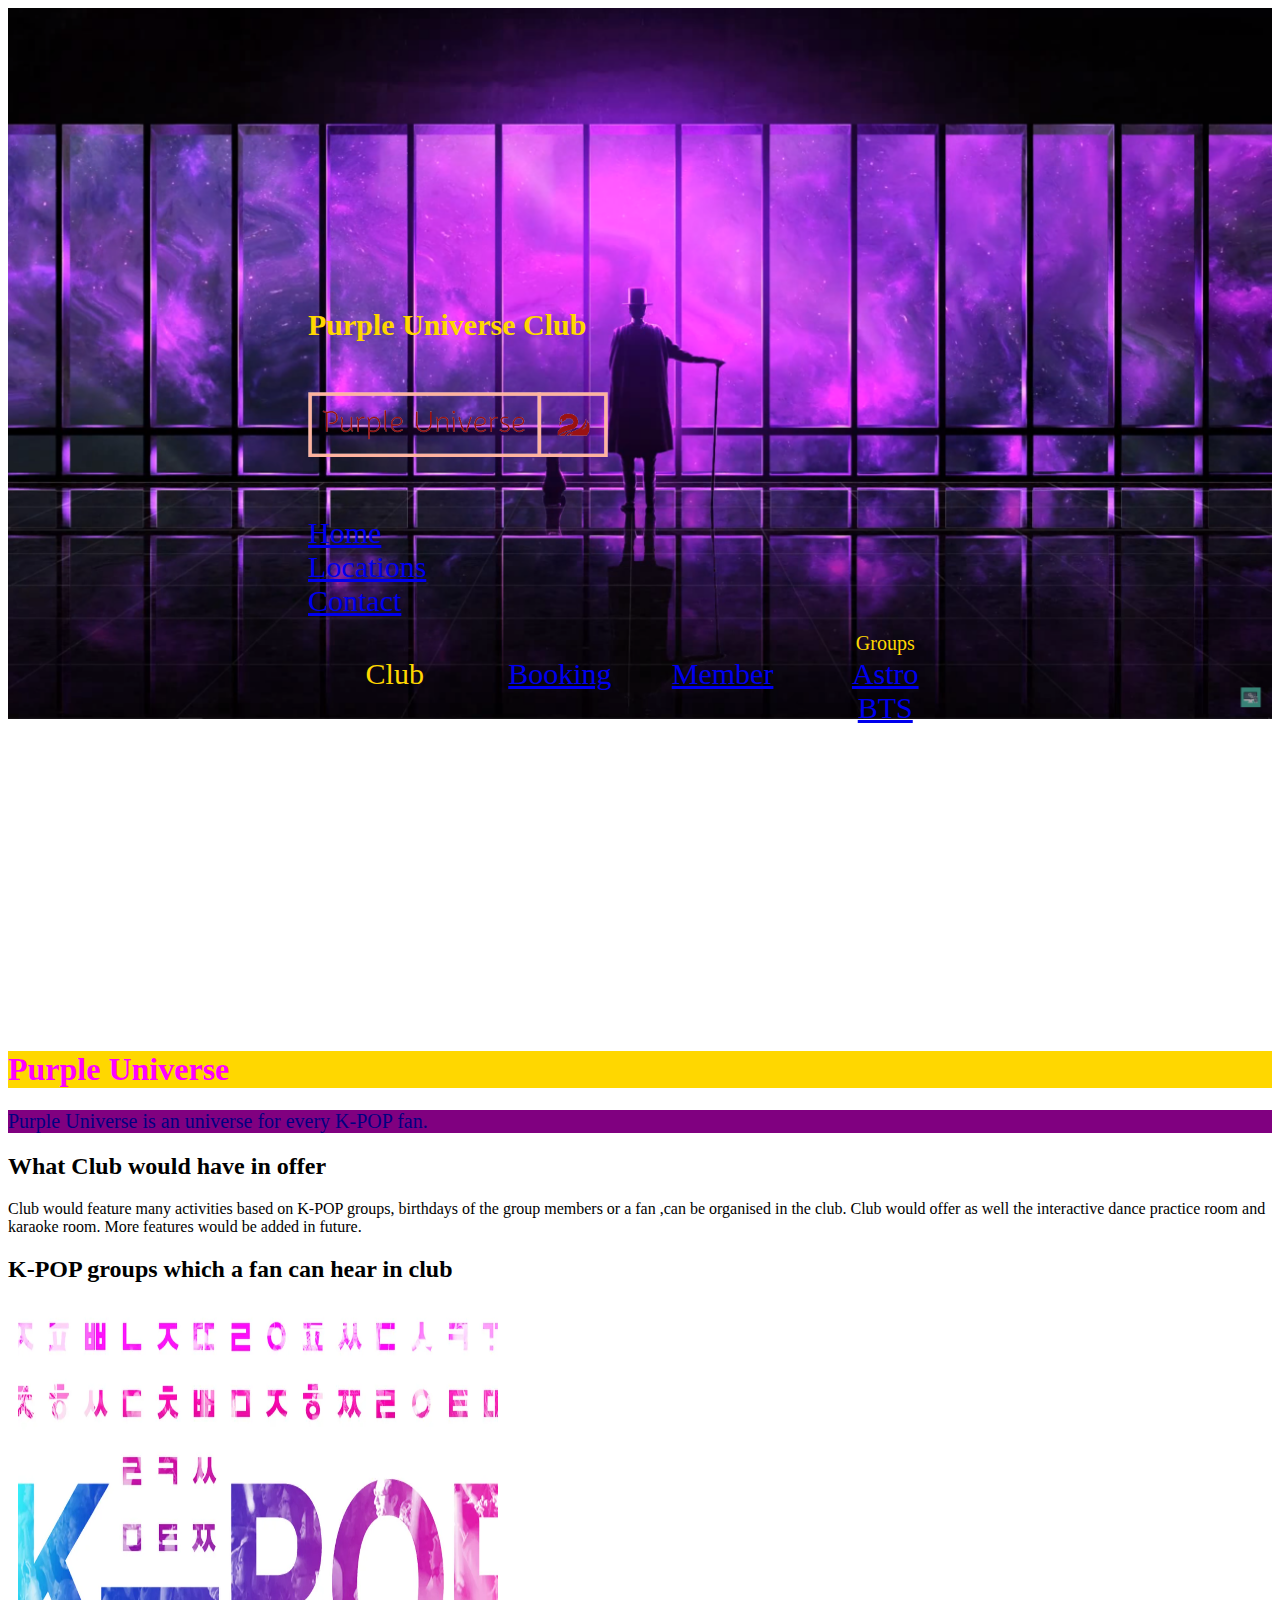
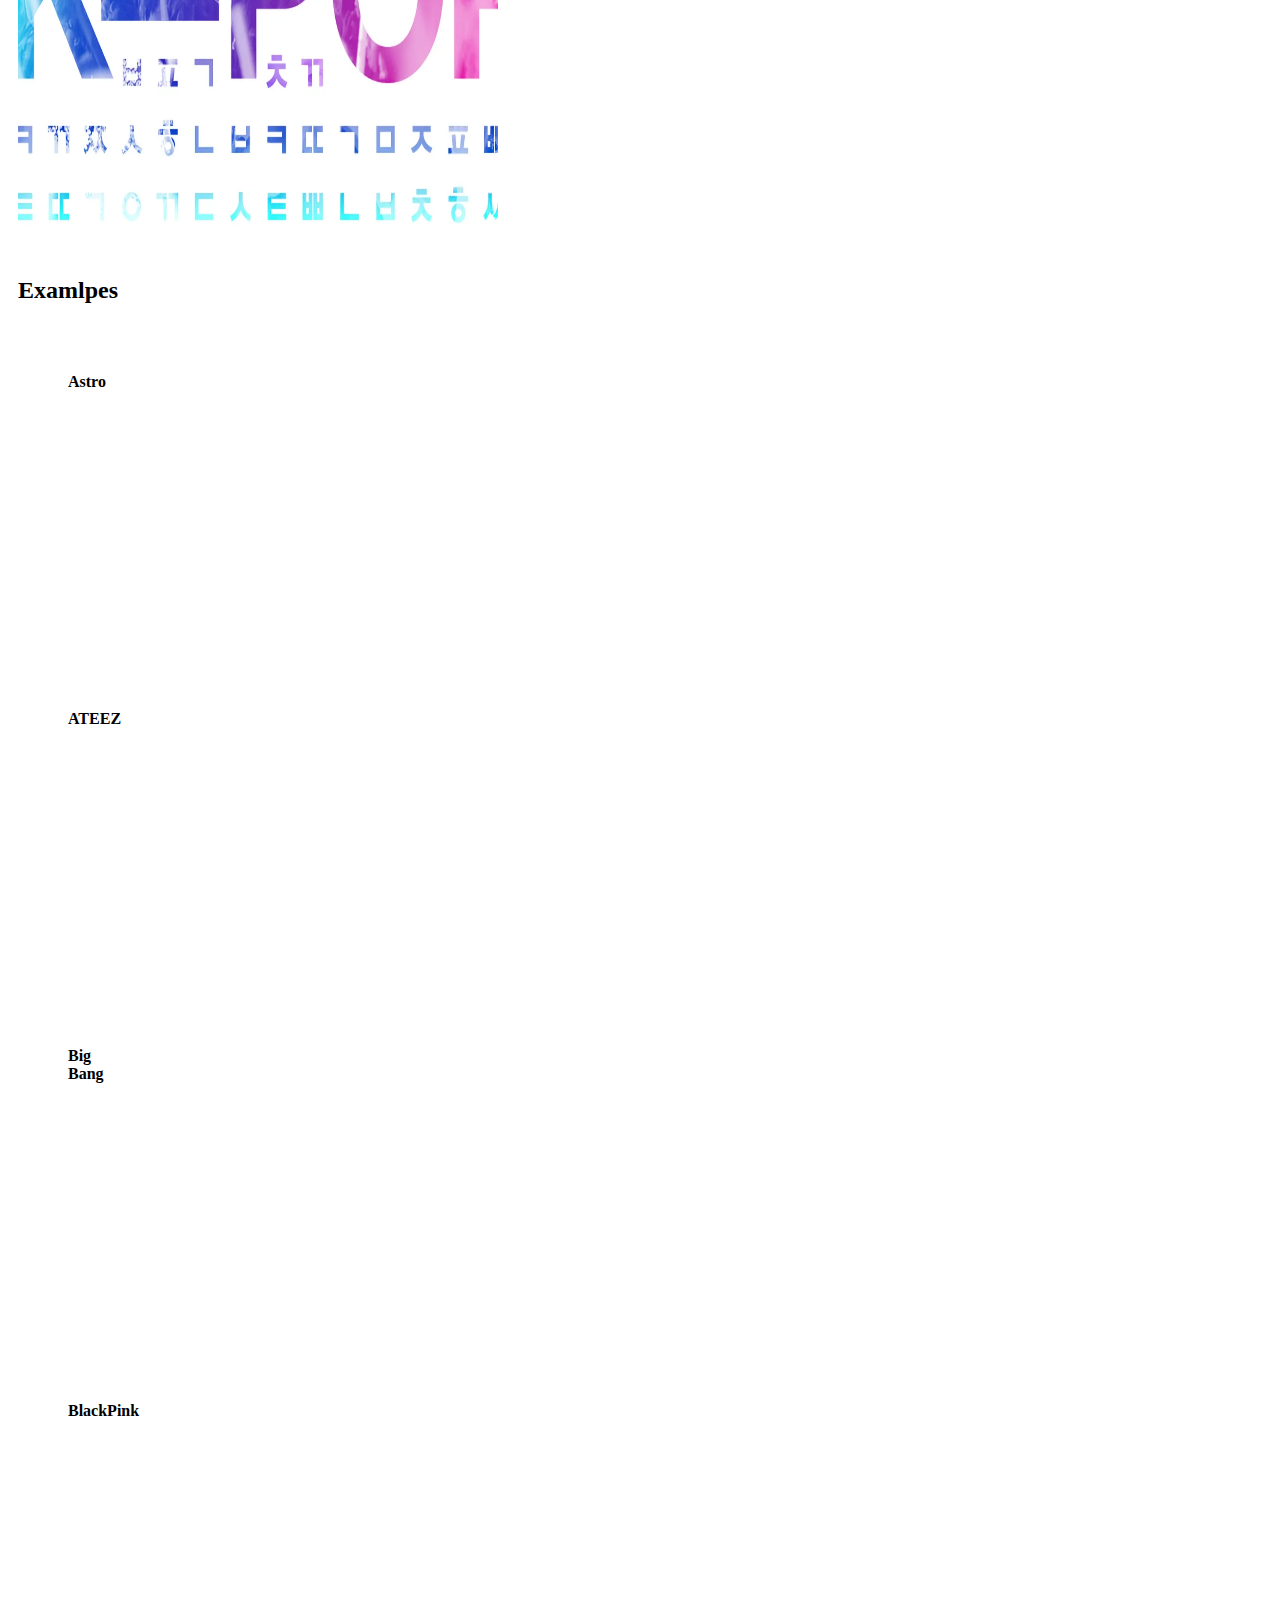
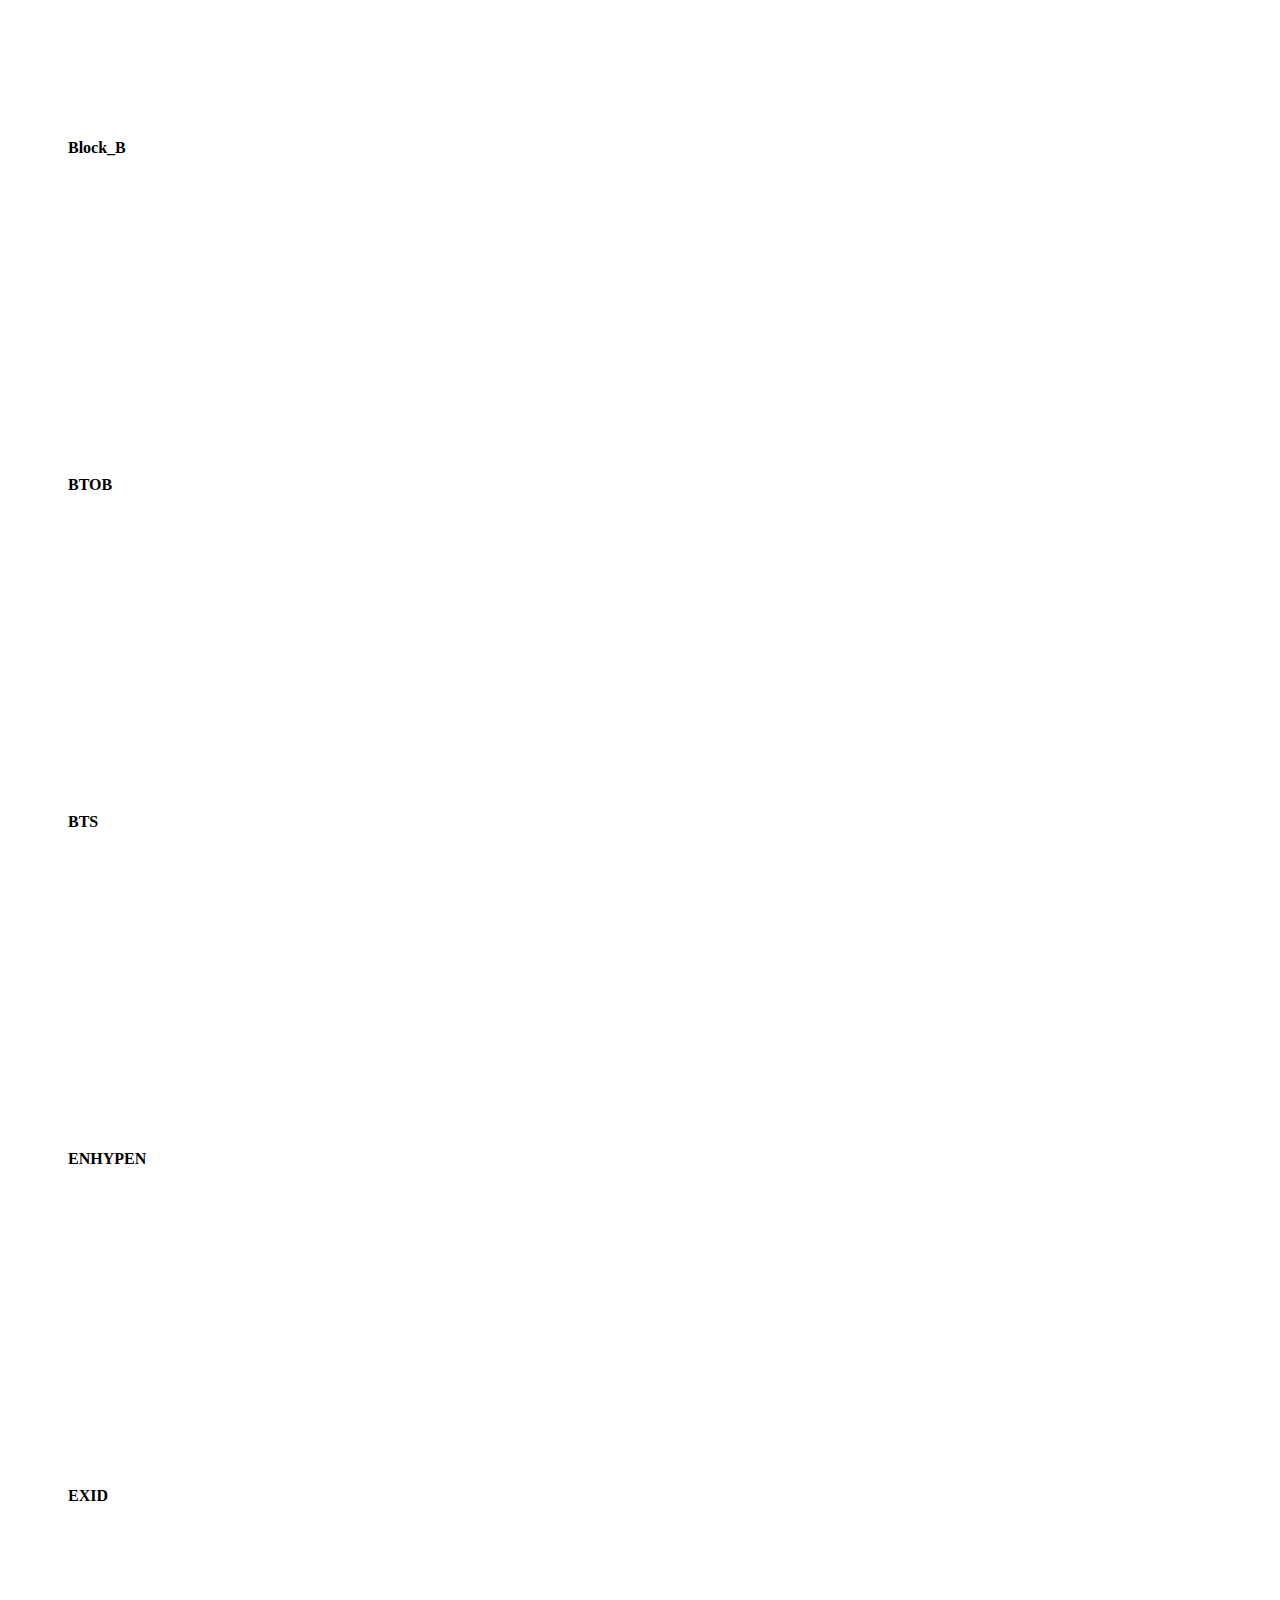
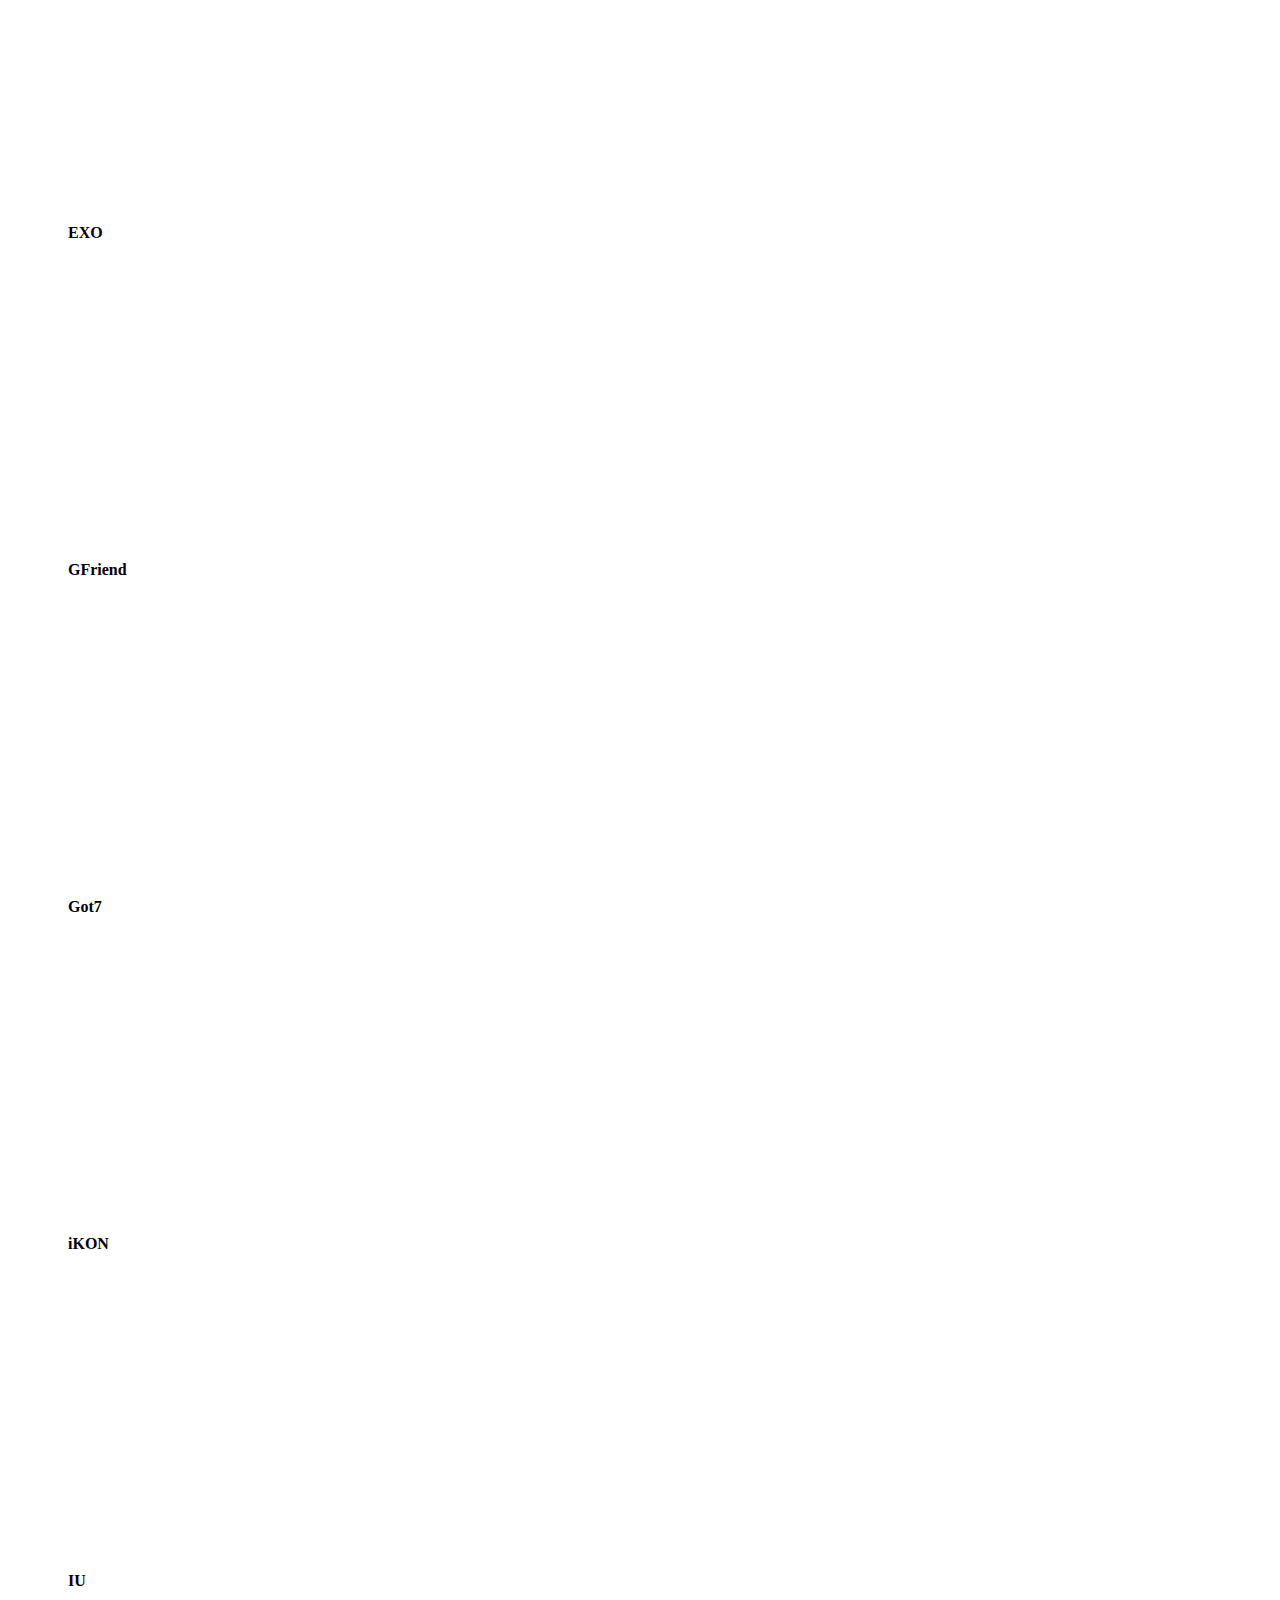
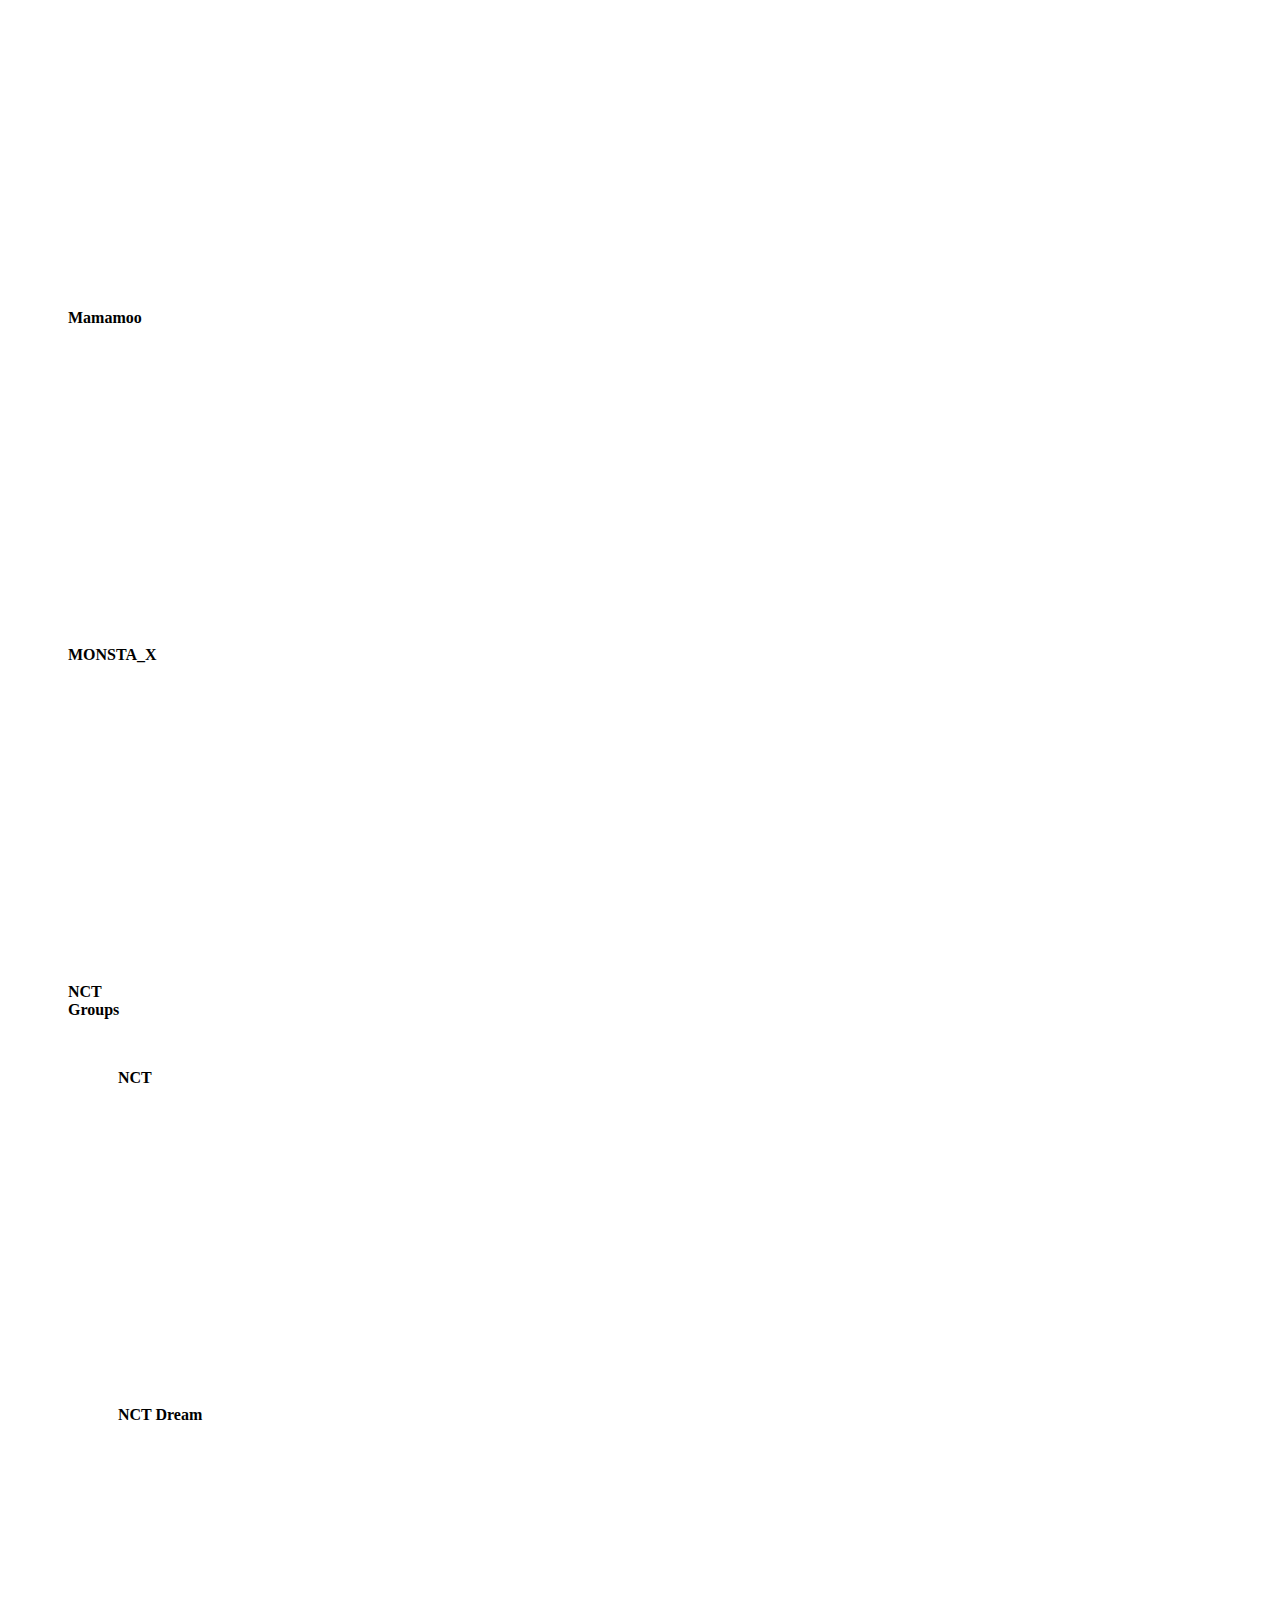
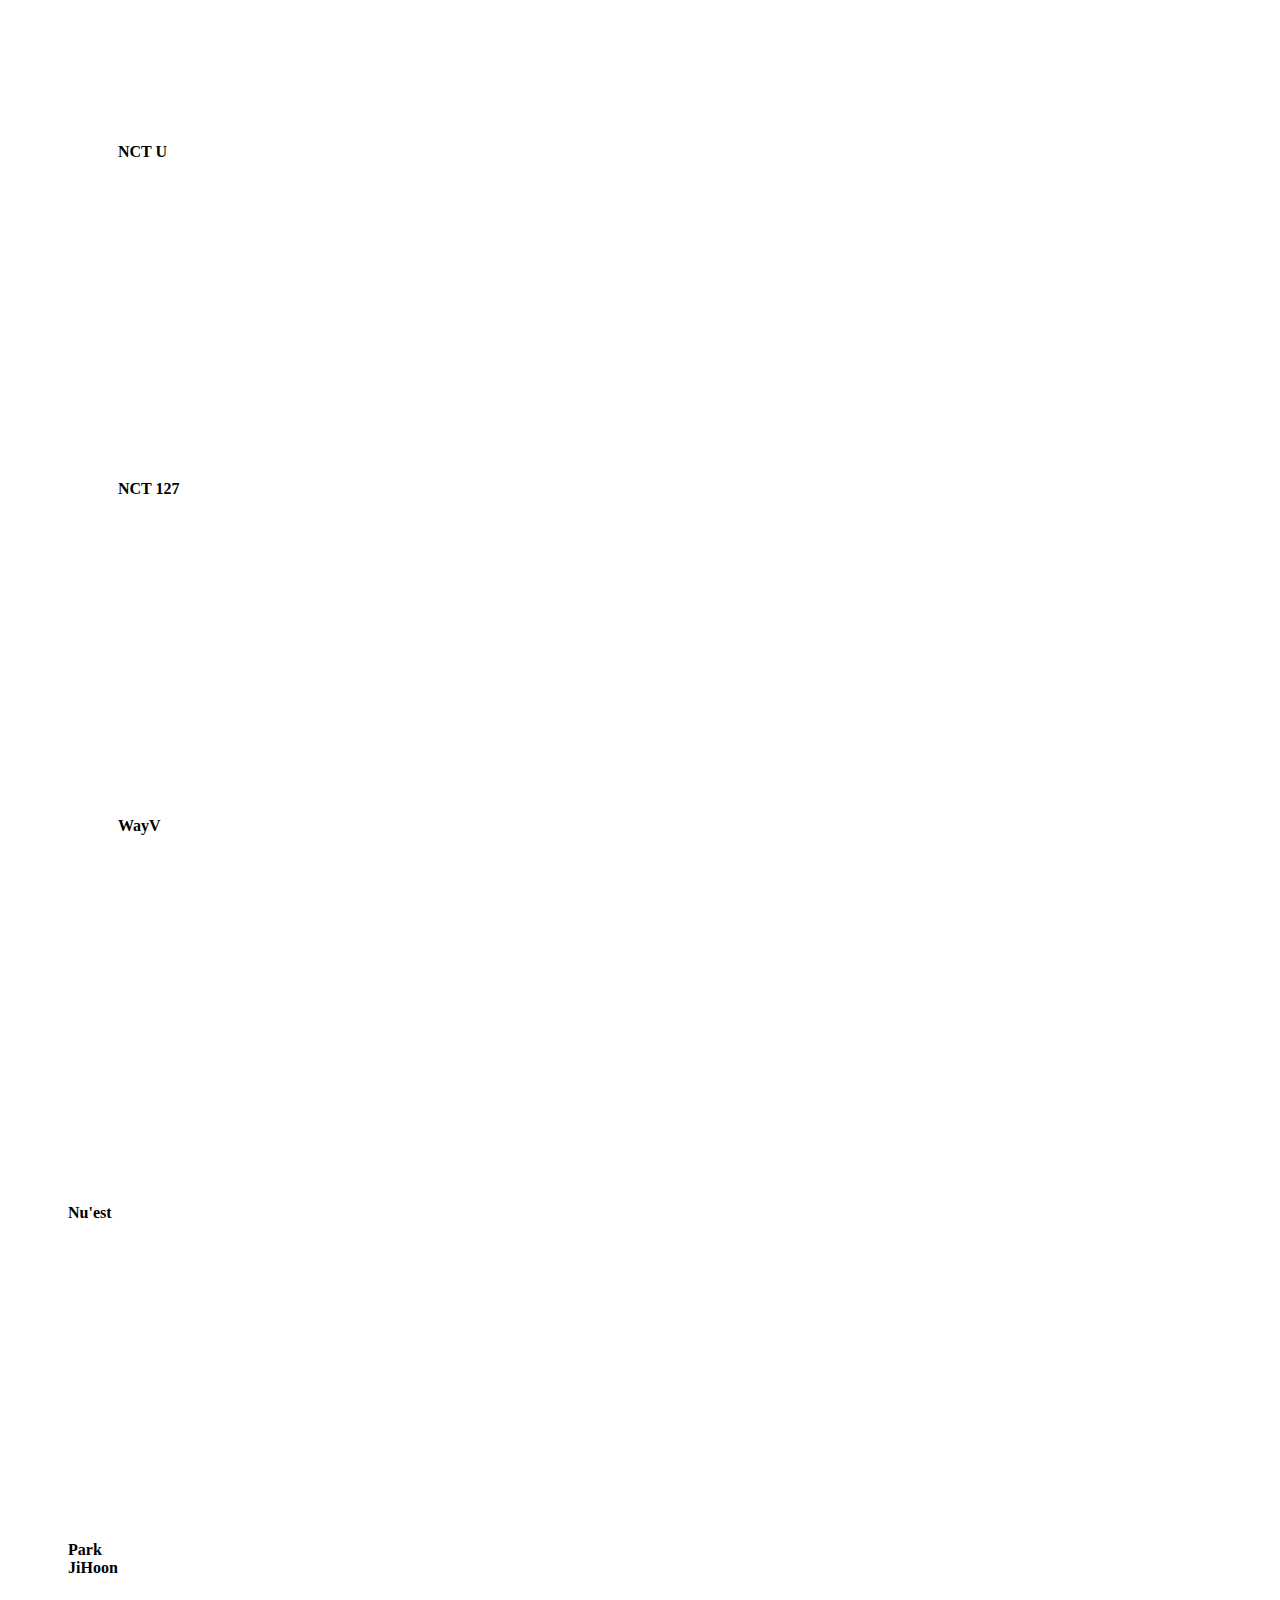
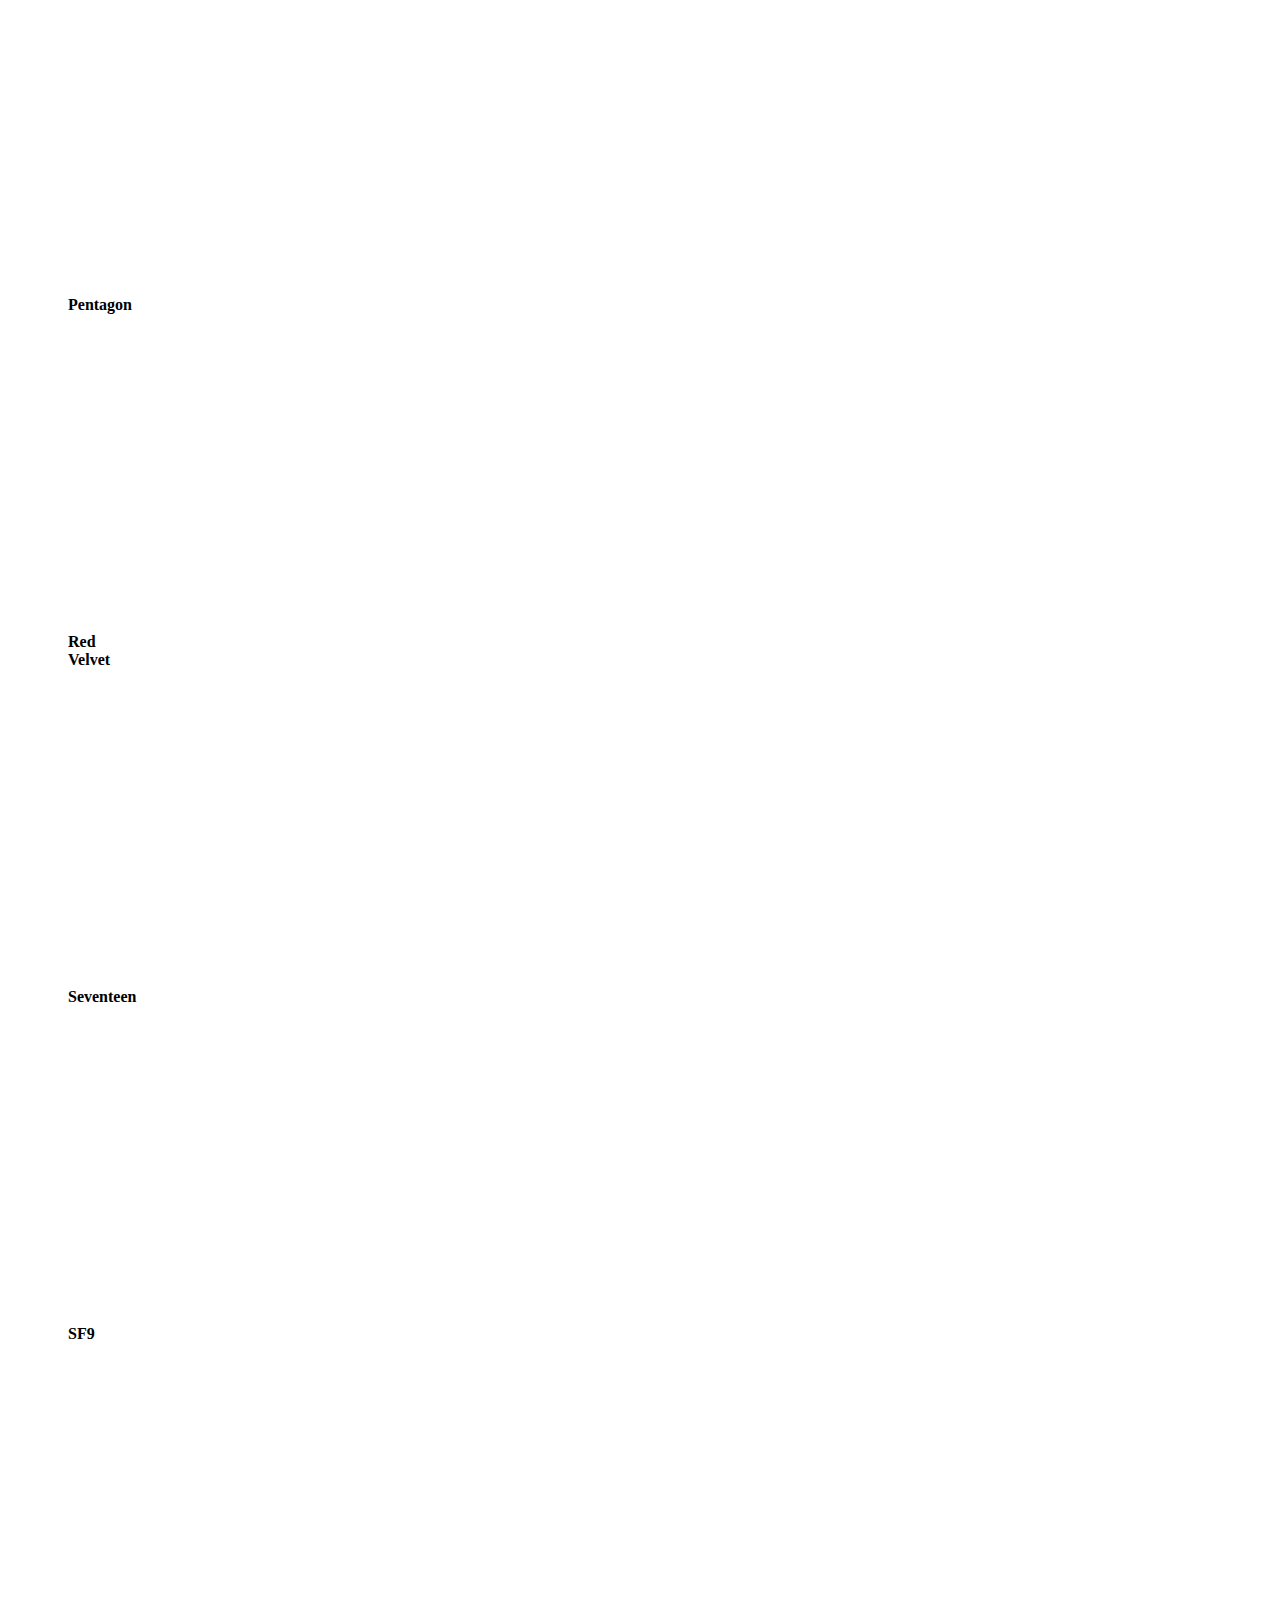
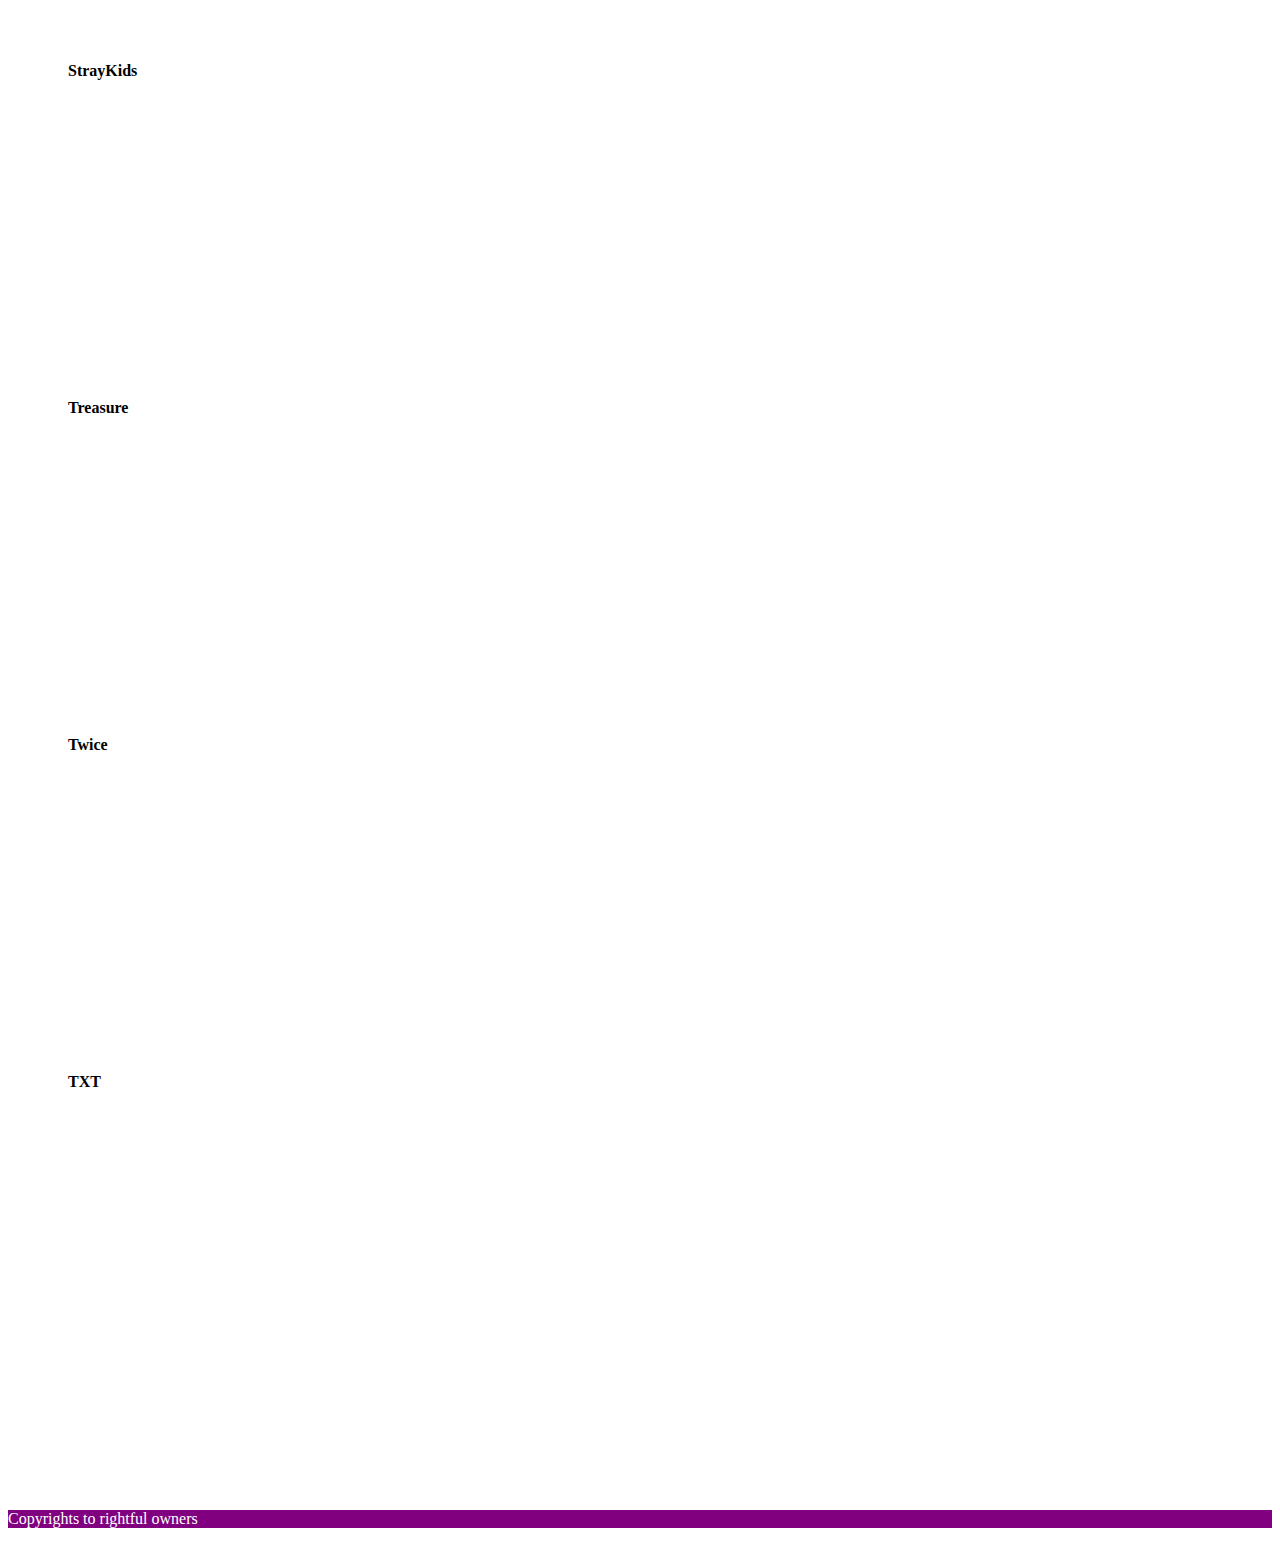
<file: index.html>
<!DOCTYPE html>
  <html lang=en-US>

    <head>
      <meta charset="utf-8">
      <meta name="viewport" content="width=device-width initial-scale=1.0">
      <title>Purple Universe Club</title>
<link rel="stylesheet" href="style.css">
    </head>

    <body>
    <header> 
    <h1 id=NameMe>Purple Universe Club
      <p class="logo"><a href="index.html">Purple Universe Logo</a></p></h1><br>
    <nav> 
      <li> <a href="index.html">Home</a>  </li><br>
      <li> <a href="locations.html">Locations</a> </li><br>
      <li> <a href="contact.html">Contact</a> </li><br>
      </nav>
    <section>
      <div>Club</div>
      <div> <a href = BookingC.html>Booking</div>
      <div> <a href = Member.html>Member</div>
         <div class = "dropdown">
        <button class ="Groups">Groups</button>
           <div class = "dropdown-Menu">
              <a href="Astro.html">Astro</a>
             <a href = "BTS.html">BTS</a>
           </div>
        </div>
        </div>
    </section>
</header>
      <h1 id=heading>Purple Universe</h1>
      <p id=GreetMe>Purple Universe is an universe for every K-POP fan.</p>
      <h2>What Club would have in offer</h2>
      <p>Club would feature many activities based on K-POP groups,
        birthdays of the group members or a fan ,can be organised in the club.
        Club would offer as well the interactive dance practice room and karaoke room.
        More features would be added in future.</p>
      <h2>K-POP groups which a fan can hear in club </h2>
      <div id=GoldenMe>
          <img src="kpop_lead.jpg" alt="K-POP letters displayed on picture with random Korean characters" style="width:480px;height:550px">
        <h2 id=examples>Examlpes</h2>
        <ul id=GrantMe>
          <li >Astro</li>
          <iframe width="560" height="315" src="https://www.youtube.com/embed/qOt4NPfvLPQ" title="YouTube video player" frameborder="0" allow="accelerometer; autoplay; clipboard-write; encrypted-media; gyroscope; picture-in-picture" allowfullscreen></iframe>
        <li>ATEEZ</li>
          <iframe width="560" height="315" src="https://www.youtube.com/embed/xtcVwuauVV0" title="YouTube video player" frameborder="0" allow="accelerometer; autoplay; clipboard-write; encrypted-media; gyroscope; picture-in-picture" allowfullscreen></iframe>
          <li>Big Bang</li>
         <iframe width="560" height="315" src="https://www.youtube.com/embed/2ips2mM7Zqw" title="YouTube video player" frameborder="0" allow="accelerometer; autoplay; clipboard-write; encrypted-media; gyroscope; picture-in-picture" allowfullscreen></iframe>
          <li>BlackPink</li>
<iframe width="560" height="315" src="https://www.youtube.com/embed/IHNzOHi8sJs" title="YouTube video player" frameborder="0" allow="accelerometer; autoplay; clipboard-write; encrypted-media; gyroscope; picture-in-picture" allowfullscreen></iframe>
          <li>Block_B</li>
          <iframe width="560" height="315" src="https://www.youtube.com/embed/kJGcO5Une-g" title="YouTube video player" frameborder="0" allow="accelerometer; autoplay; clipboard-write; encrypted-media; gyroscope; picture-in-picture" allowfullscreen></iframe>
          <li>BTOB</li>
          <iframe width="560" height="315" src="https://www.youtube.com/embed/KLNr84h5qL4" title="YouTube video player" frameborder="0" allow="accelerometer; autoplay; clipboard-write; encrypted-media; gyroscope; picture-in-picture" allowfullscreen></iframe>
          <li>BTS</li>
       <iframe width="560" height="315" src="https://www.youtube.com/embed/WMweEpGlu_U" title="YouTube video player" frameborder="0" allow="accelerometer; autoplay; clipboard-write; encrypted-media; gyroscope; picture-in-picture" allowfullscreen></iframe>
          <li>ENHYPEN</li>
        <iframe width="560" height="315" src="https://www.youtube.com/embed/Fc7-Oe0tj5k" title="YouTube video player" frameborder="0" allow="accelerometer; autoplay; clipboard-write; encrypted-media; gyroscope; picture-in-picture" allowfullscreen></iframe>
          <li>EXID</li>
<iframe width="560" height="315" src="https://www.youtube.com/embed/8NaeaLW8CLY" title="YouTube video player" frameborder="0" allow="accelerometer; autoplay; clipboard-write; encrypted-media; gyroscope; picture-in-picture" allowfullscreen></iframe>
          <li>EXO</li>
        <iframe width="560" height="315" src="https://www.youtube.com/embed/iwd8N6K-sLk" title="YouTube video player" frameborder="0" allow="accelerometer; autoplay; clipboard-write; encrypted-media; gyroscope; picture-in-picture" allowfullscreen></iframe>
          <li>GFriend</li>
     <iframe width="560" height="315" src="https://www.youtube.com/embed/LmBYPXGqtss" title="YouTube video player" frameborder="0" allow="accelerometer; autoplay; clipboard-write; encrypted-media; gyroscope; picture-in-picture" allowfullscreen></iframe>
          <li>Got7</li>
<iframe width="560" height="315" src="https://www.youtube.com/embed/xQI9oZEY-B0" title="YouTube video player" frameborder="0" allow="accelerometer; autoplay; clipboard-write; encrypted-media; gyroscope; picture-in-picture" allowfullscreen></iframe>
            <li>iKON</li>
            <iframe width="560" height="315" src="https://www.youtube.com/embed/DslHQto2V7I" title="YouTube video player" frameborder="0" allow="accelerometer; autoplay; clipboard-write; encrypted-media; gyroscope; picture-in-picture" allowfullscreen></iframe>
            <li>IU</li>
          <iframe width="560" height="315" src="https://www.youtube.com/embed/0-q1KafFCLU" title="YouTube video player" frameborder="0" allow="accelerometer; autoplay; clipboard-write; encrypted-media; gyroscope; picture-in-picture" allowfullscreen></iframe>
            <li>Mamamoo</li>
           <iframe width="560" height="315" src="https://www.youtube.com/embed/UoI9riNffEU" title="YouTube video player" frameborder="0" allow="accelerometer; autoplay; clipboard-write; encrypted-media; gyroscope; picture-in-picture" allowfullscreen></iframe>
          </li>
          <li>MONSTA_X</li>
         <iframe width="560" height="315" src="https://www.youtube.com/embed/qRdTyoZd3rg" title="YouTube video player" frameborder="0" allow="accelerometer; autoplay; clipboard-write; encrypted-media; gyroscope; picture-in-picture" allowfullscreen></iframe>
          <li>NCT Groups</li>
          <li>
          <ul id=GrantMe>
          <li>NCT</li><br>
      <iframe width="560" height="315" src="https://www.youtube.com/embed/0IpbvXVbBYA" title="YouTube video player" frameborder="0" allow="accelerometer; autoplay; clipboard-write; encrypted-media; gyroscope; picture-in-picture" allowfullscreen></iframe>
              <li>NCT Dream</li>
              <iframe width="560" height="315" src="https://www.youtube.com/embed/QPUjV7epJqE" title="YouTube video player" frameborder="0" allow="accelerometer; autoplay; clipboard-write; encrypted-media; gyroscope; picture-in-picture" allowfullscreen></iframe>
              <li>NCT U</li>
      <iframe width="560" height="315" src="https://www.youtube.com/embed/tyrVtwE8Gv0" title="YouTube video player" frameborder="0" allow="accelerometer; autoplay; clipboard-write; encrypted-media; gyroscope; picture-in-picture" allowfullscreen></iframe>
           <li>NCT 127</li>
              <iframe width="560" height="315" src="https://www.youtube.com/embed/2OvyA2__Eas" title="YouTube video player" frameborder="0" allow="accelerometer; autoplay; clipboard-write; encrypted-media; gyroscope; picture-in-picture" allowfullscreen></iframe>
              <li>WayV</li>
             <iframe width="560" height="315" src="https://www.youtube.com/embed/eUCVRF6hjSQ" title="YouTube video player" frameborder="0" allow="accelerometer; autoplay; clipboard-write; encrypted-media; gyroscope; picture-in-picture" allowfullscreen></iframe>
            </ul> 
          </li>
          <li>Nu'est</li>
         <iframe width="560" height="315" src="https://www.youtube.com/embed/S4zXetyhuxc" title="YouTube video player" frameborder="0" allow="accelerometer; autoplay; clipboard-write; encrypted-media; gyroscope; picture-in-picture" allowfullscreen></iframe>
          <li>Park JiHoon</li>
          <iframe width="560" height="315" src="https://www.youtube.com/embed/_n_wnZVSOYQ" title="YouTube video player" frameborder="0" allow="accelerometer; autoplay; clipboard-write; encrypted-media; gyroscope; picture-in-picture" allowfullscreen></iframe>
          <li>Pentagon</li>
         <iframe width="560" height="315" src="https://www.youtube.com/embed/W7ZIz4w9Edo" title="YouTube video player" frameborder="0" allow="accelerometer; autoplay; clipboard-write; encrypted-media; gyroscope; picture-in-picture" allowfullscreen></iframe>
          <li>Red Velvet</li>
         <iframe width="560" height="315" src="https://www.youtube.com/embed/uR8Mrt1IpXg" title="YouTube video player" frameborder="0" allow="accelerometer; autoplay; clipboard-write; encrypted-media; gyroscope; picture-in-picture" allowfullscreen></iframe>
          <li>Seventeen</li>
        <iframe width="560" height="315" src="https://www.youtube.com/embed/ap14O5-G7UA" title="YouTube video player" frameborder="0" allow="accelerometer; autoplay; clipboard-write; encrypted-media; gyroscope; picture-in-picture" allowfullscreen></iframe>
          <li>SF9</li>
      <iframe width="560" height="315" src="https://www.youtube.com/embed/Z0Je7eSXA5s" title="YouTube video player" frameborder="0" allow="accelerometer; autoplay; clipboard-write; encrypted-media; gyroscope; picture-in-picture" allowfullscreen></iframe>
          <li>StrayKids</li>
   <iframe width="560" height="315" src="https://www.youtube.com/embed/EaswWiwMVs8" title="YouTube video player" frameborder="0" allow="accelerometer; autoplay; clipboard-write; encrypted-media; gyroscope; picture-in-picture" allowfullscreen></iframe>
          <li>Treasure</li>
         <iframe width="560" height="315" src="https://www.youtube.com/embed/RjbNMogQw8s" title="YouTube video player" frameborder="0" allow="accelerometer; autoplay; clipboard-write; encrypted-media; gyroscope; picture-in-picture" allowfullscreen></iframe>
          <li>Twice</li>
<iframe width="560" height="315" src="https://www.youtube.com/embed/XA2YEHn-A8Q" title="YouTube video player" frameborder="0" allow="accelerometer; autoplay; clipboard-write; encrypted-media; gyroscope; picture-in-picture" allowfullscreen></iframe>
          <li>TXT</li>
         <iframe width="560" height="315" src="https://www.youtube.com/embed/JzODRUBBXpc" title="YouTube video player" frameborder="0" allow="accelerometer; autoplay; clipboard-write; encrypted-media; gyroscope; picture-in-picture" allowfullscreen></iframe>
        </ul>
      </div>
      <footer>
        <p>Copyrights to rightful owners</p>
      </footer>
    </body>
      </html>
</file>
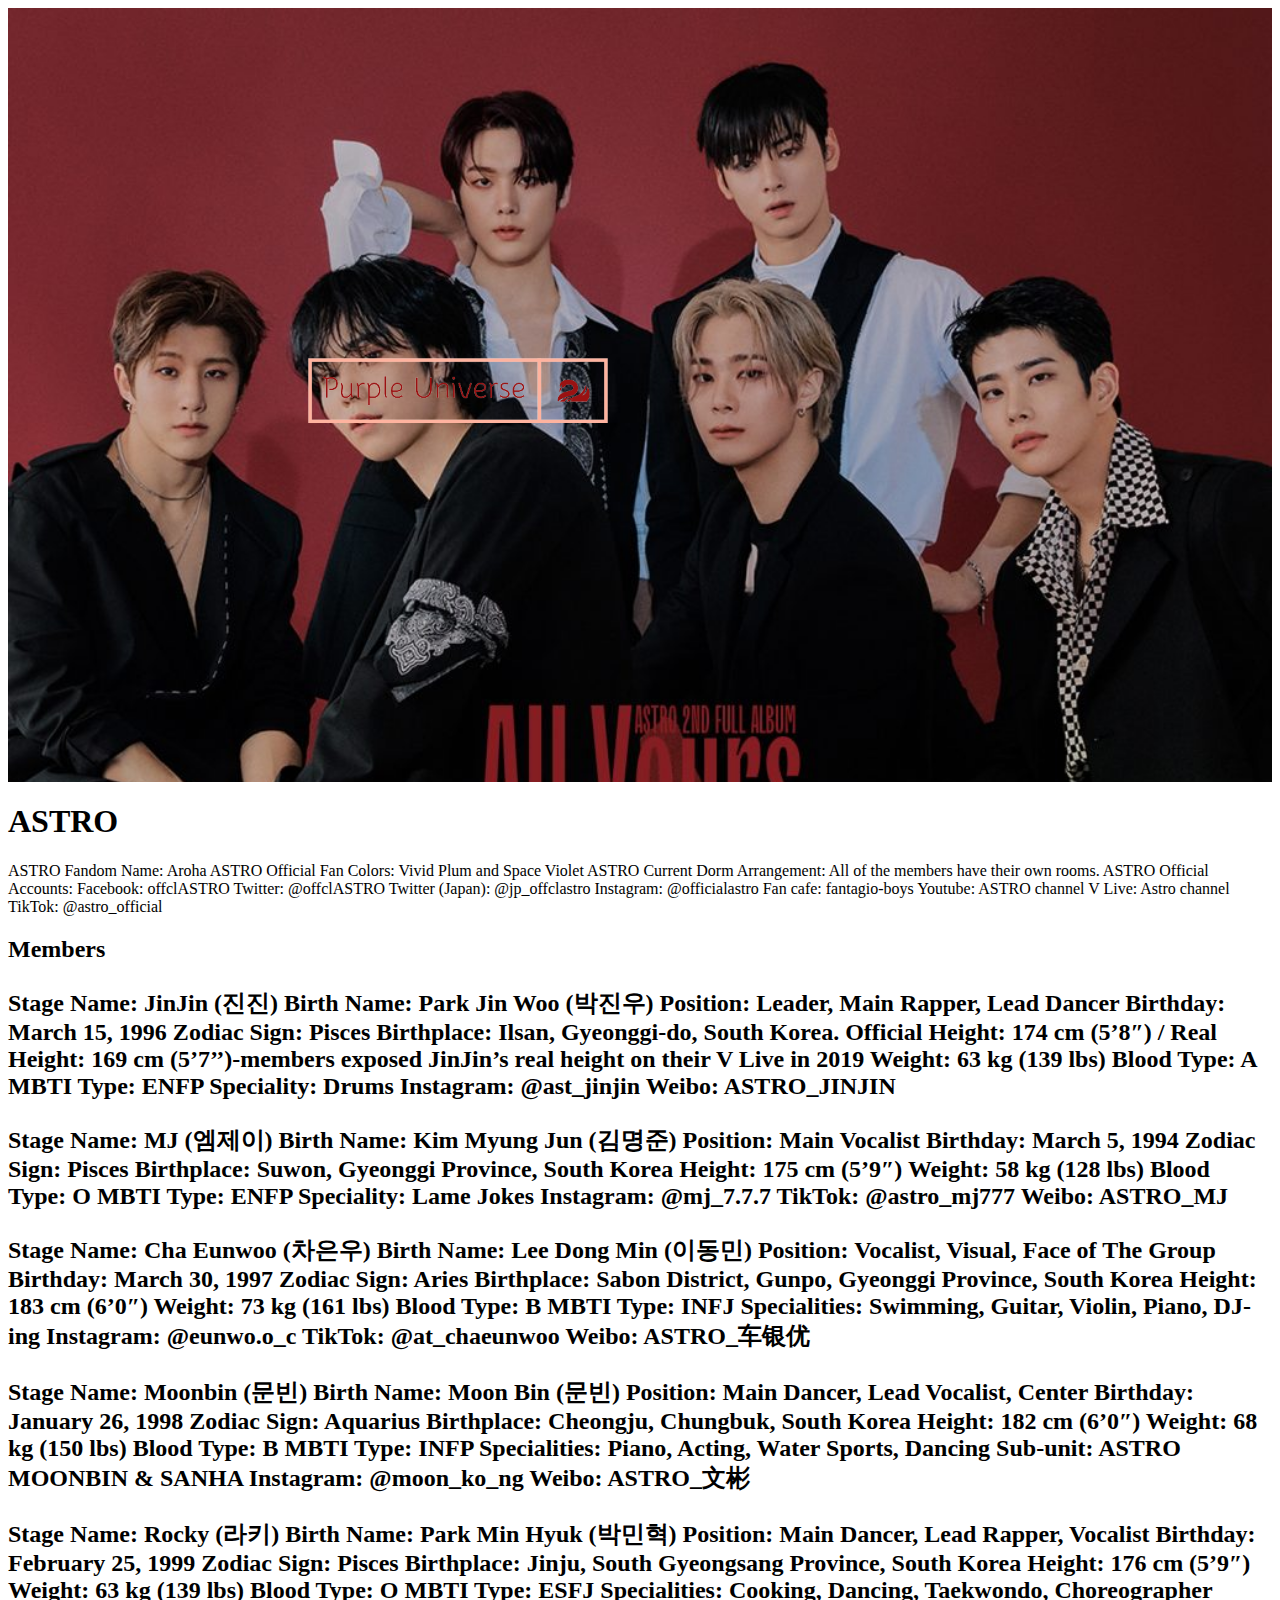
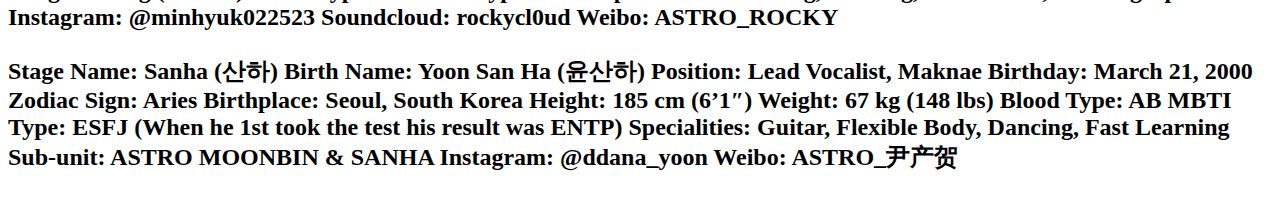
<file: Astro.html>
<!DOCTYPE html>
  <html lang=en-US>

    <head>
      <meta charset="utf-8">
      <meta name="viewport" content="width=device-width initial-scale=1.0">
      <title>Astro</title>
<link rel="stylesheet" href="style4.css">
    </head>
    <body>
        <header>
            <background-image: url:("astroAll1.jpg")>
               <p class="logo"><a href="index.html">Purple Universe Logo</a></p></h1><br>
        </header>
        <h1>ASTRO</h1>
        <p>ASTRO Fandom Name: Aroha
            ASTRO Official Fan Colors: Vivid Plum and Space Violet
            
            ASTRO Current Dorm Arrangement:
            All of the members have their own rooms.
            
            ASTRO Official Accounts:
            Facebook: offclASTRO
            Twitter: @offclASTRO
            Twitter (Japan): @jp_offclastro
            Instagram: @officialastro
            Fan cafe: fantagio-boys
            Youtube: ASTRO channel
            V Live: Astro channel
            TikTok: @astro_official
        </p>
        <h2>Members
        <p>
            Stage Name: JinJin (진진)
Birth Name: Park Jin Woo (박진우)
Position: Leader, Main Rapper, Lead Dancer
Birthday: March 15, 1996
Zodiac Sign: Pisces
Birthplace: Ilsan, Gyeonggi-do, South Korea.
Official Height: 174 cm (5’8″) / Real Height: 169 cm (5’7’’)-members exposed JinJin’s real height on their V Live in 2019
Weight: 63 kg (139 lbs)
Blood Type: A
MBTI Type: ENFP
Speciality: Drums
Instagram: @ast_jinjin
Weibo: ASTRO_JINJIN
        </p>
        <p>
            Stage Name: MJ (엠제이)
Birth Name: Kim Myung Jun (김명준)
Position: Main Vocalist
Birthday: March 5, 1994
Zodiac Sign: Pisces
Birthplace: Suwon, Gyeonggi Province, South Korea
Height: 175 cm (5’9″)
Weight: 58 kg (128 lbs)
Blood Type: O
MBTI Type: ENFP
Speciality: Lame Jokes
Instagram: @mj_7.7.7
TikTok: @astro_mj777
Weibo: ASTRO_MJ
        </p>
        <p>
            Stage Name: Cha Eunwoo (차은우)
Birth Name: Lee Dong Min (이동민)
Position: Vocalist, Visual, Face of The Group
Birthday: March 30, 1997
Zodiac Sign: Aries
Birthplace: Sabon District, Gunpo, Gyeonggi Province, South Korea
Height: 183 cm (6’0″)
Weight: 73 kg (161 lbs)
Blood Type: B
MBTI Type: INFJ
Specialities: Swimming, Guitar, Violin, Piano, DJ-ing
Instagram: @eunwo.o_c
TikTok: @at_chaeunwoo
Weibo: ASTRO_车银优
</p>
<p>
Stage Name: Moonbin (문빈)
Birth Name: Moon Bin (문빈)
Position: Main Dancer, Lead Vocalist, Center
Birthday: January 26, 1998
Zodiac Sign: Aquarius
Birthplace: Cheongju, Chungbuk, South Korea
Height: 182 cm (6’0″)
Weight: 68 kg (150 lbs)
Blood Type: B
MBTI Type: INFP
Specialities: Piano, Acting, Water Sports, Dancing
Sub-unit: ASTRO MOONBIN & SANHA
Instagram: @moon_ko_ng
Weibo: ASTRO_文彬
</p>
<p>
Stage Name: Rocky (라키)
Birth Name: Park Min Hyuk (박민혁)
Position: Main Dancer, Lead Rapper, Vocalist
Birthday: February 25, 1999
Zodiac Sign: Pisces
Birthplace: Jinju, South Gyeongsang Province, South Korea
Height: 176 cm (5’9″)
Weight: 63 kg (139 lbs)
Blood Type: O
MBTI Type: ESFJ
Specialities: Cooking, Dancing, Taekwondo, Choreographer
Instagram: @minhyuk022523
Soundcloud: rockycl0ud
Weibo: ASTRO_ROCKY
</p>
<p>
Stage Name: Sanha (산하)
Birth Name: Yoon San Ha (윤산하)
Position: Lead Vocalist, Maknae
Birthday: March 21, 2000
Zodiac Sign: Aries
Birthplace: Seoul, South Korea
Height: 185 cm (6’1″)
Weight: 67 kg (148 lbs)
Blood Type: AB
MBTI Type: ESFJ (When he 1st took the test his result was ENTP)
Specialities: Guitar, Flexible Body, Dancing, Fast Learning
Sub-unit: ASTRO MOONBIN & SANHA
Instagram: @ddana_yoon
Weibo: ASTRO_尹产贺
</p>
</h2>
</body>
</html>
</file>
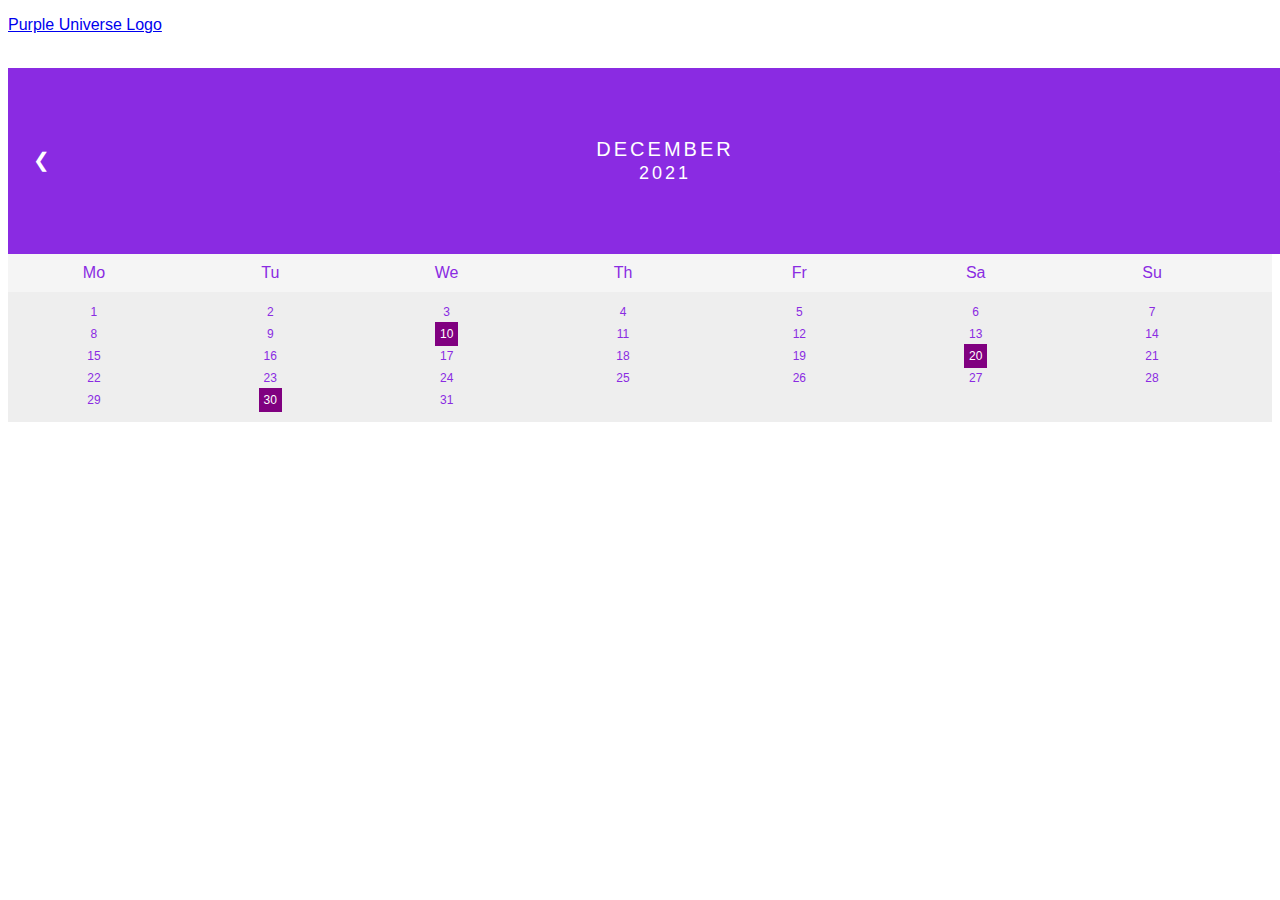
<file: BookingC.html>
<!DOCTYPE html>
<html lang='en-US'>
    <head>
      <meta charset="utf-8">
      <meta name="viewport" content="width=device-width initial-scale=1.0">
      <title>Purple Universe Club</title>
<link rel="stylesheet" href="style2.css">
        <body>
             <header> 
      <p class="logo"><a href="index.html">Purple Universe Logo</a></p></h1><br>
            </header>
<div class="month">
  <ul>
    <li class="prev">&#10094;</li>
    <li class="next">&#10095;</li>
    <li>December<br><span style="font-size:18px">2021</span></li>
  </ul>
</div>

<ul class="weekdays">
  <li>Mo</li>
  <li>Tu</li>
  <li>We</li>
  <li>Th</li>
  <li>Fr</li>
  <li>Sa</li>
  <li>Su</li>
</ul>

<ul class="days">
  <li>1</li>
  <li>2</li>
  <li>3</li>
  <li>4</li>
  <li>5</li>
  <li>6</li>
  <li>7</li>
  <li>8</li>
  <li>9</li>
  <li><span class="active">10</span></li>
  <li>11</li>
    <li>12</li>
    <li>13</li>
    <li>14</li>
  <li>15</li>
  <li>16</li>
  <li>17</li>
  <li>18</li>
  <li>19</li>
  <li><span class="active">20</span></li>
  <li>21</li>
    <li>22</li>
    <li>23</li>
    <li>24</li>
  <li>25</li>
  <li>26</li>
  <li>27</li>
  <li>28</li>
  <li>29</li>
     <li><span class="active">30</span></li>
    <li>31</li>
</ul>
                 </body>
            </html>
</file>
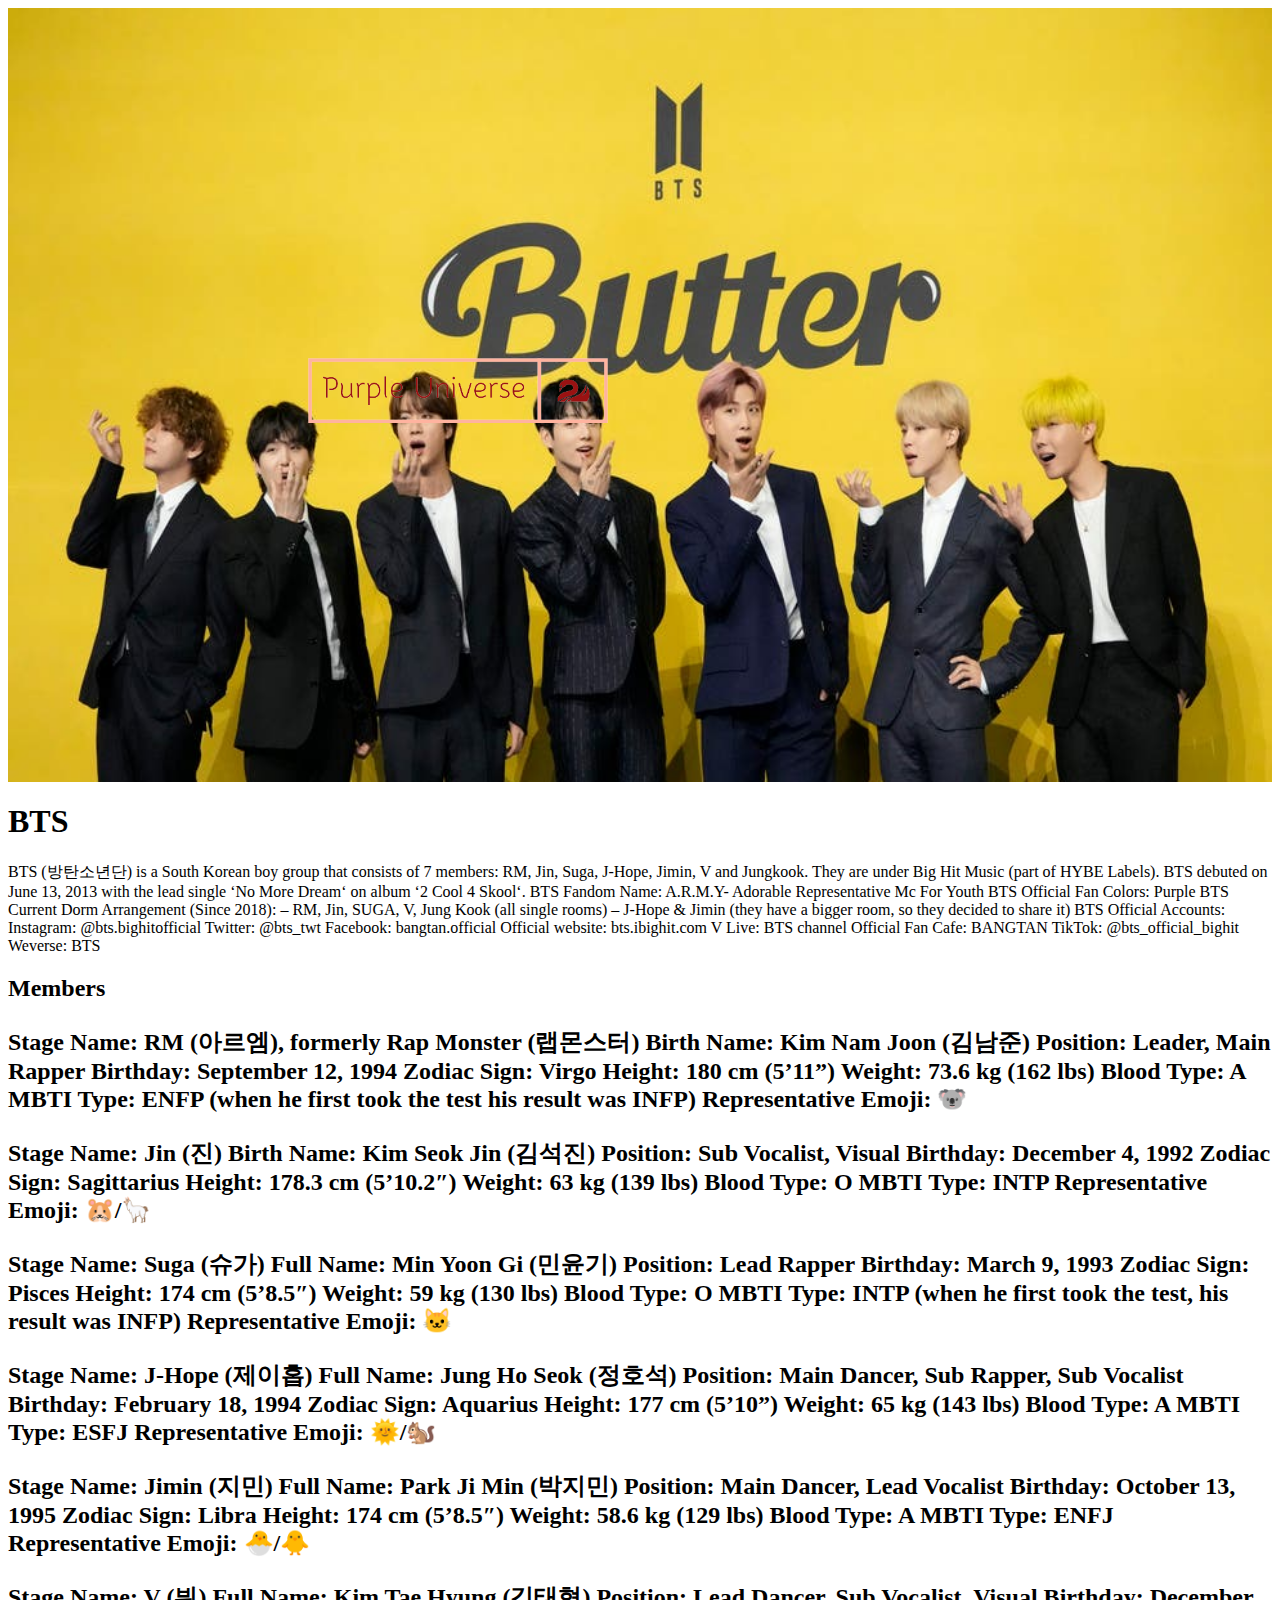
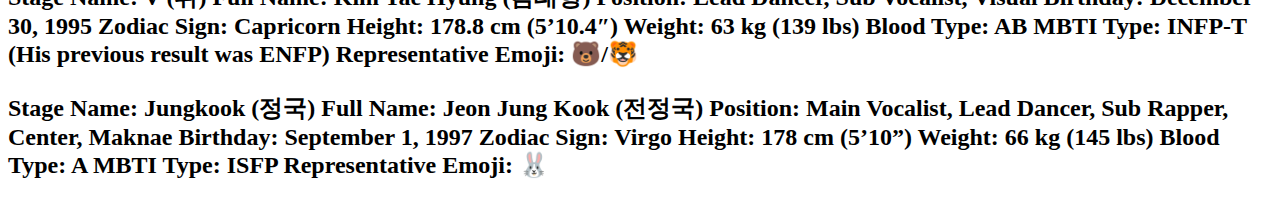
<file: BTS.html>
<!DOCTYPE html>
  <html lang=en-US>

    <head>
      <meta charset="utf-8">
      <meta name="viewport" content="width=device-width initial-scale=1.0">
      <title>Astro</title>
<link rel="stylesheet" href="style3.css">
    </head>
    <body>
        <header>
            <background-image: url:("BTSButter.jpg")>
               <p class="logo"><a href="index.html">Purple Universe Logo</a></p></h1><br>
        </header>
        <h1>BTS</h1>
        <p>
        BTS (방탄소년단) is a South Korean boy group that consists of 7 members: RM, Jin, Suga, J-Hope, Jimin, V and Jungkook. They are under Big Hit Music (part of HYBE Labels). BTS debuted on June 13, 2013 with the lead single ‘No More Dream‘ on album ‘2 Cool 4 Skool‘.


        BTS Fandom Name: A.R.M.Y- Adorable Representative Mc For Youth
            BTS Official Fan Colors: Purple
            BTS Current Dorm Arrangement (Since 2018):
– RM, Jin, SUGA, V, Jung Kook (all single rooms)
– J-Hope & Jimin (they have a bigger room, so they decided to share it)
            BTS Official Accounts:
Instagram: @bts.bighitofficial
Twitter: @bts_twt
Facebook: bangtan.official
Official website: bts.ibighit.com
V Live: BTS channel
Official Fan Cafe: BANGTAN
TikTok: @bts_official_bighit
Weverse: BTS
        </p>
        <h2>Members
        <p>
          Stage Name: RM (아르엠), formerly Rap Monster (랩몬스터)
Birth Name: Kim Nam Joon (김남준)
Position: Leader, Main Rapper
Birthday: September 12, 1994
Zodiac Sign: Virgo
Height: 180 cm (5’11”)
Weight: 73.6 kg (162 lbs)
Blood Type: A
MBTI Type: ENFP (when he first took the test his result was INFP)
Representative Emoji: 🐨
        </p>
        <p>
          Stage Name: Jin (진)
Birth Name: Kim Seok Jin (김석진)
Position: Sub Vocalist, Visual
Birthday: December 4, 1992
Zodiac Sign: Sagittarius
Height: 178.3 cm (5’10.2″)
Weight: 63 kg (139 lbs)
Blood Type: O
MBTI Type: INTP
Representative Emoji: 🐹/🦙
        </p>
        <p>
           Stage Name: Suga (슈가)
Full Name: Min Yoon Gi (민윤기)
Position: Lead Rapper
Birthday: March 9, 1993
Zodiac Sign: Pisces
Height: 174 cm (5’8.5″)
Weight: 59 kg (130 lbs)
Blood Type: O
MBTI Type: INTP (when he first took the test, his result was INFP)
Representative Emoji: 🐱
</p>
<p>
 Stage Name: J-Hope (제이홉)
Full Name: Jung Ho Seok (정호석)
Position: Main Dancer, Sub Rapper, Sub Vocalist
Birthday: February 18, 1994
Zodiac Sign: Aquarius
Height: 177 cm (5’10”)
Weight: 65 kg (143 lbs)
Blood Type: A
MBTI Type: ESFJ
Representative Emoji: 🌞/🐿️
</p>
<p>
Stage Name: Jimin (지민)
Full Name: Park Ji Min (박지민)
Position: Main Dancer, Lead Vocalist
Birthday: October 13, 1995
Zodiac Sign: Libra
Height: 174 cm (5’8.5″)
Weight: 58.6 kg (129 lbs)
Blood Type: A
MBTI Type: ENFJ
Representative Emoji: 🐣/🐥
</p>
<p>
Stage Name: V (뷔)
Full Name: Kim Tae Hyung (김태형)
Position: Lead Dancer, Sub Vocalist, Visual
Birthday: December 30, 1995
Zodiac Sign: Capricorn
Height: 178.8 cm (5’10.4″)
Weight: 63 kg (139 lbs)
Blood Type: AB
MBTI Type: INFP-T (His previous result was ENFP)
Representative Emoji: 🐻/🐯
</p>
<p>
Stage Name: Jungkook (정국)
Full Name: Jeon Jung Kook (전정국)
Position: Main Vocalist, Lead Dancer, Sub Rapper, Center, Maknae
Birthday: September 1, 1997
Zodiac Sign: Virgo
Height: 178 cm (5’10”)
Weight: 66 kg (145 lbs)
Blood Type: A
MBTI Type: ISFP
Representative Emoji: 🐰
</p>
</h2>
</body>
</html>
</file>
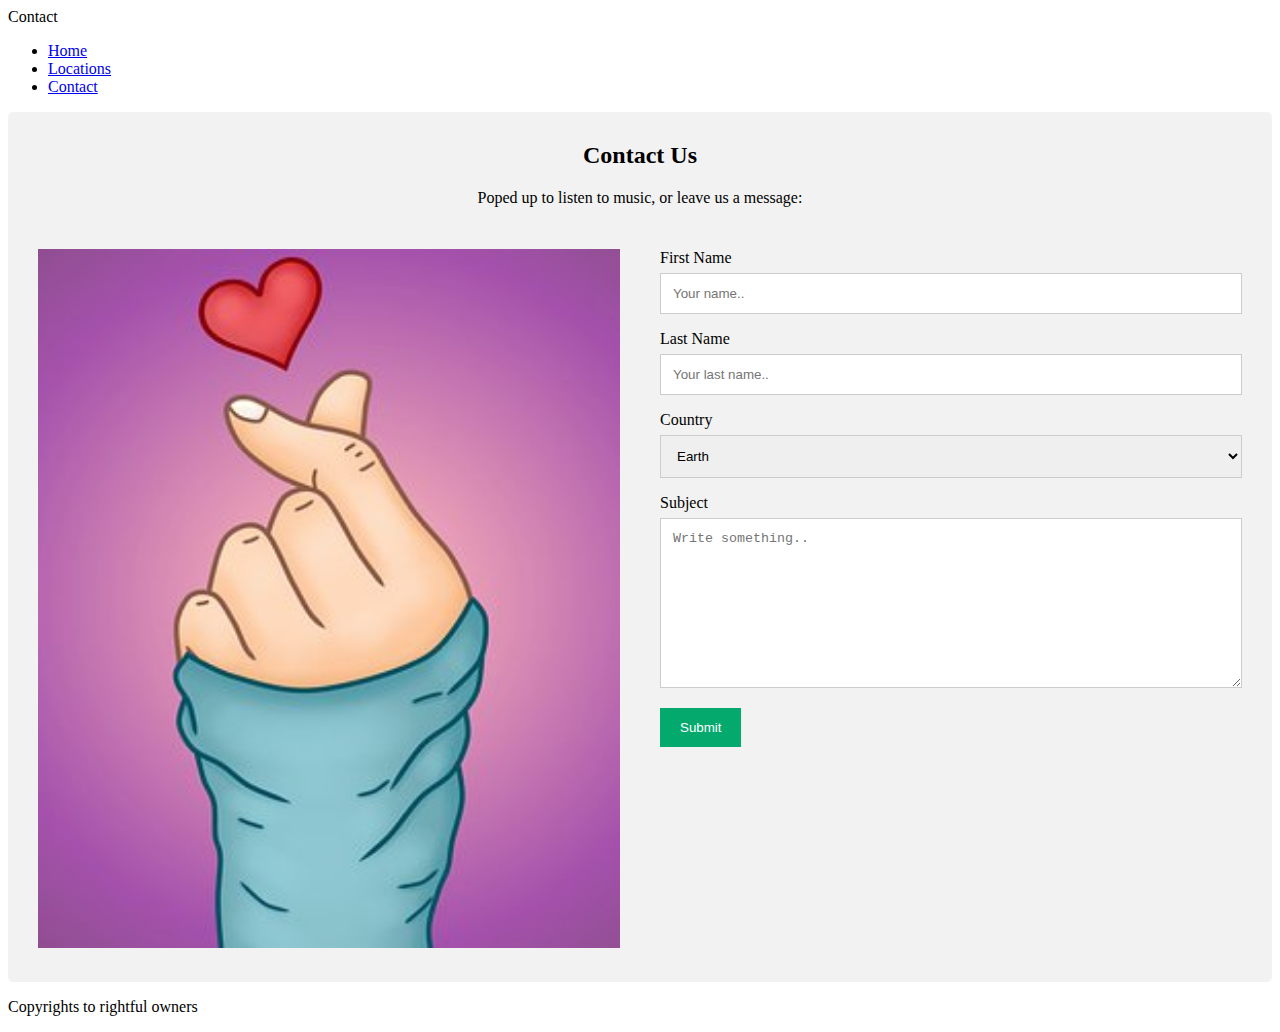
<file: contact.html>
<!DOCTYPE html>
  <html lang=en-US>

    <head>
      <meta charset="utf-8">
      <meta name="viewport" content="width=device-width">
       
<link rel="stylesheet" href="style1.css">

    </head>

    <body>
    <header id=NameMe
     <title>Contact</title>
    <nav> 
    <ul>
      <li> <a href="index.html">Home</a>  </li>
      <li> <a href="locations.html">Locations</a> </li>
      <li> <a href="contact.html">Contact</a> </li>
      </ul>
      </nav>
      </header>
   <body>
    <div class="container">
  <div style="text-align:center">
    <h2>Contact Us</h2>
    <p>Poped up to listen to music, or leave us a message:</p>
  </div>
  <div class="row">
    <div class="column">
      <img src="fingerheart.jpg" style="width:100%">
    </div>
    <div class="column">
      <form action="/action_page.php">
        <label for="fname">First Name</label>
        <input type="text" id="fname" name="firstname" placeholder="Your name..">
        <label for="lname">Last Name</label>
        <input type="text" id="lname" name="lastname" placeholder="Your last name..">
        <label for="country">Country</label>
        <select id="country" name="country">
          <option value="earth">Earth</option>
          <option value="anywhere">Anywhere where KPOP reach</option>
          <option value="orgin">From Where KPOP comes</option>
        </select>
        <label for="subject">Subject</label>
        <textarea id="subject" name="subject" placeholder="Write something.." style="height:170px"></textarea>
        <input type="submit" value="Submit">
      </form>
    </div>
  </div>
     </div>
      <footer>
        <p>Copyrights to rightful owners</p>
      </footer>
    </body>

  </html>
</file>
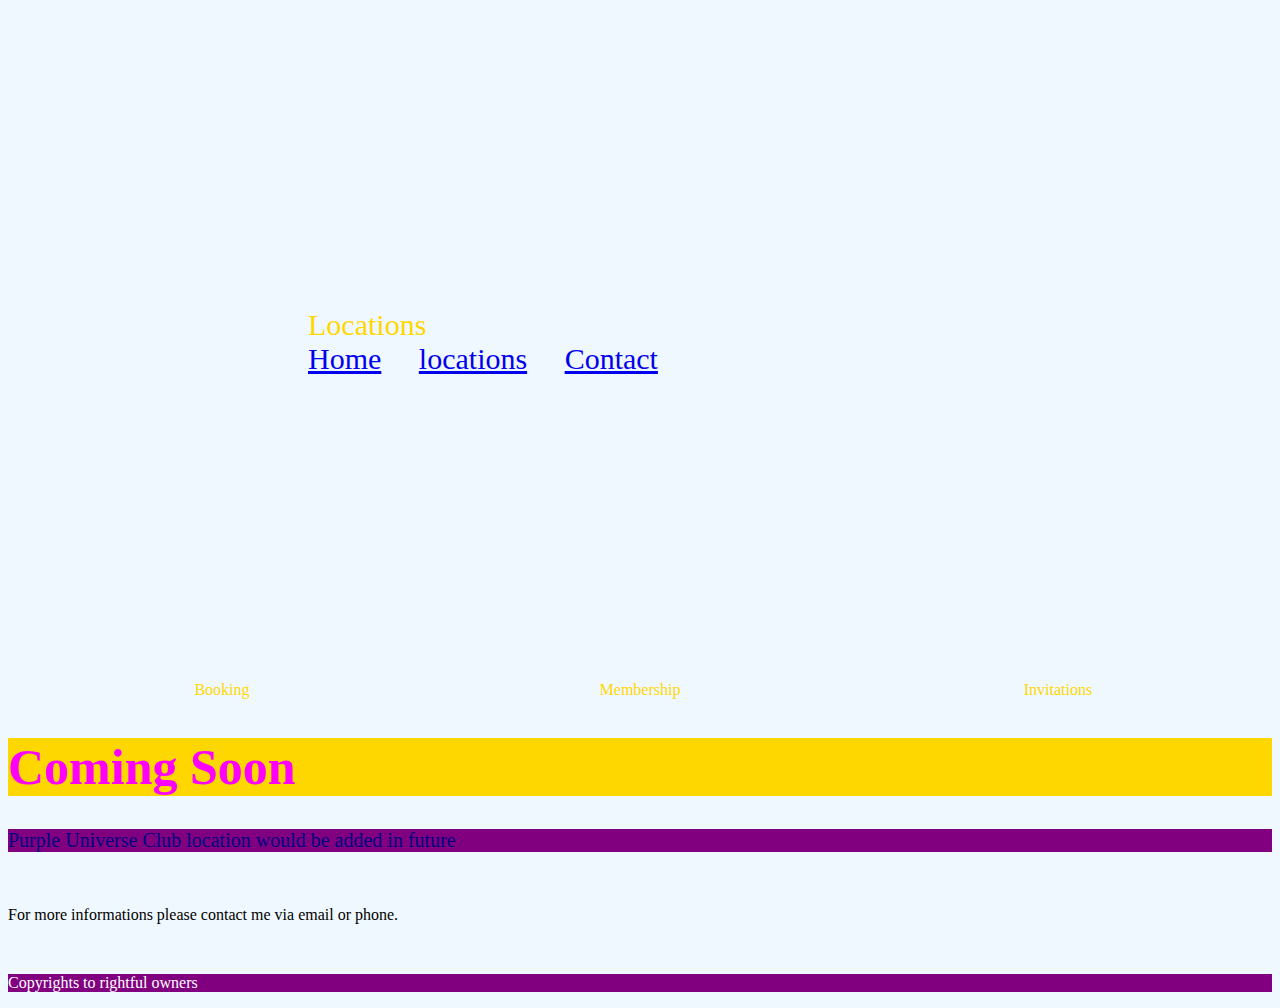
<file: locations.html>
<!DOCTYPE html>
  <html lang=en-US>

    <head>
      <meta charset="utf-8">
      <meta name="viewport" content="width=device-width">
      <style>
        body {
    font-family: serif;
    background-color: aliceblue;;
    color: black;
  
  }
  
  
  #GreetMe {
    background-color: SlayterGray;
    font-size: 20px;
    font-weight: 200;
    color: Navy;
  }
  
  #GoldenMe {
    background-color: aliceblue;
    font-weight: 150;
    color: gold;
    text-align: left;
  }
  #NameMe{
    background-color: Black;
    font-weight: 300;
    color: gold;
    font-family: Cursive;
    font-size: 30px;
    background-image: url();
    background-size: 100%;
  }
  section{
    background-color: Purple;
    display: flex;
    color: gold;
    padding: 50px;
    flex-direction: row;
  }
  div{
    background-color: Blue;
   margin: auto;
    width: 100px;
  }
  ul{
    margin: 0;
    padding: 0;
    list-style-type: none;
    
  }
  li{
    display: inline-block;
    margin: 0 30px 0 0;
  }
  img {
    width: 100%;
  }
  
  #heading {
    background-color: Gold;
    color: #FF00FF;
    font-size: 50px;
  }
  
  footer {
    margin-top: 50px;
    background-color: #800080;
    color: white;
  }
  #GrantMe {margin-left: 0px;
    color: gold;
    font-weight:bolder;
    display: row;
  padding: 50px;
  text-align: left;
  list-style-type: none;
  }
  footer p {
    text-align: left;
    margin-right: 20px;
    color: white;
  }
  
  #ColorMe {
    background-color: Blue;
    font-weight: 250;
    color: Black;
    font-family: Cursive;
    font-size: 25px;
    text-align: center;
    
    
  }
   .logo a {
     background-image: url(./resources/imgweb/logo_small.png);
     background-size: 300px;
     background-repeat: no-repeat;
     display: inline-block;
     text-indent: -9999999px;
     height: 80px;
     position: relative;
     top: 20px;
     width: 300px;
     
   }
  
      </style>
<link rel="stylesheet" href="style.css">

    </head>

    <body>
    <header id=NameMe
     <tittle>Locations</tittle>
    <nav> 
    <ul>
        <li> <a href="index.html">Home</a>  </li>
        <li> <a href="locations.html">locations</a> </li>
        <li> <a href="contact.html">Contact</a> </li>
      </ul>
      </nav>
      </header>
    <section>
      <div>Booking</div>
      <div>Membership</div>
      <div>Invitations</div>
    </section>
     
      <h1 id=heading>Coming Soon</h1>
      <p id=GreetMe>Purple Universe Club location would be added in future </p><br>
      <p>For more informations please contact me via email or phone. </p>
      
      <footer>
        <p>Copyrights to rightful owners</p>
      </footer>
    </body>

  </html>
</file>
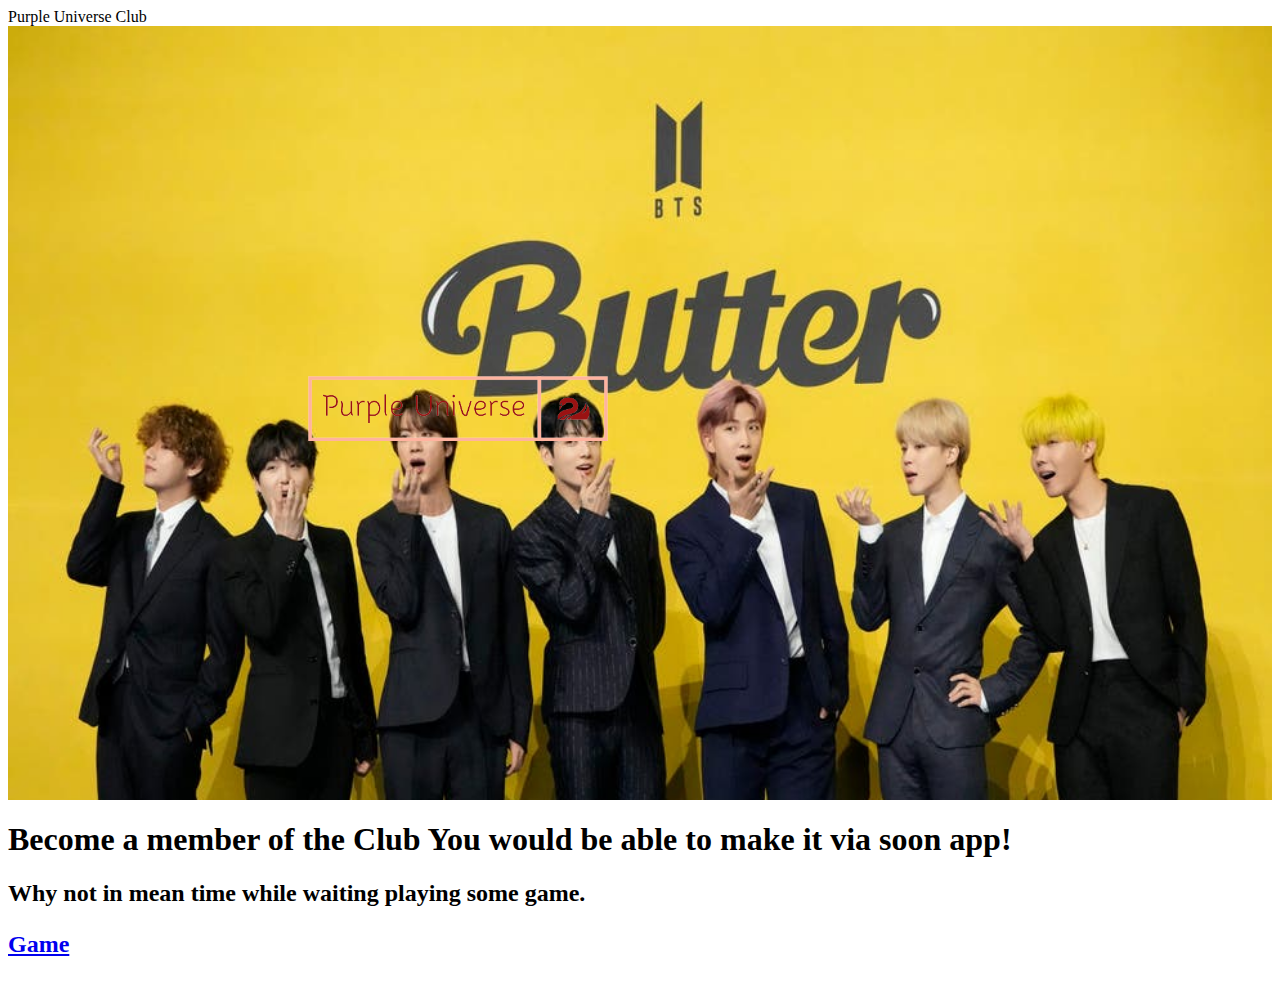
<file: Member.html>
<!DOCTYPE html>
<html lang='en-US'>
    <head>
      <meta charset="utf-8">
      <meta name="viewport" content="width=device-width initial-scale=1.0">
      <tittle>Purple Universe Club</tittle>
<link rel="stylesheet" href="style3.css">
        <body>
             <header> 
      <p class="logo"><a href="index.html">Purple Universe Logo</a></p></h1><br>
            </header>
            <body>
                <h1>
                    Become a member of the Club
                    You would be able to make it via soon app!</h1>
                    <h2>
                        Why not in mean time while waiting playing some game.
                <p> <a href=        </a>Game </p>
                    </h2>

        </body>
</html>
</file>
<file: style.css>
@media only screen and (max-width: 600px)
body{
  font-family: serif;
  background-color: aliceblue;
  color:black;
}
#GreetMe {
  background-color: purple;
  font-size: 20px;
  color: Navy;
}
.Groups{
  background: none;
  border: none;
  color: gold;
  font-family: serif;
  font-size: 20px;
  cursor: pointer;
  padding: 0;
}
.dropdown-Menu {
   background: none;
  border: none;
  color: gold;
  font-family: serif;
  font-size: 30px;
  cursor: pointer;
  padding: 0;
}
#GoldenMe {
  background-color: transparent;
  color: black;
  text-align: left;
  margin-left: 10px;
  margin-right: 25px;
  margin-top: auto;
  margin-bottom: 15px;
}
#NameMe{
background-color: transparent;
  color: gold;
  font-family: Cursive;
  font-size: 30px;
  margin-top: 0px;
}
header{
  background-image: url(universe.png);
  background-size: 100%;
  padding: 300px;
  background-repeat: no-repeat;
  color: gold;
  font-family: Cursive;
  font-size: 30px;
  
}
section{
    background-color: transparent;
  display: flex;
  color: gold;
  padding: 5px;
  flex-direction: inline-block;
  text-align: center;
}
div{
  background-color: transparent;
 margin: auto;
  width: 100px;
  text-align: center;
}
ul{
  margin: 0;
  padding: 0;
  list-style-type: none;
  
}
  
li{
  display: inline-block;
  margin: 0 30px 0 0;
}
#heading {
  background-color: Gold;
  color: #FF00FF;
}

footer {
  margin-top: 50px;
  background-color: #800080;
  color: white;
}
#GrantMe {margin-left: 0px;
  color: Black;
  font-weight:bolder;
  display: row;
padding: 50px;
text-align: left;
list-style-type: none;
}
footer p {
  text-align: left;
  margin-right: 20px;
  color: white;
}

#ColorMe {
  background-color: purple;
  color: Black;
  font-family: Cursive;
  font-size: 25px;
  text-align: center;
  
  
}
 header .logo a {
     background-image: url(logo_small.png);
   background-size: 300px;
   background-repeat: no-repeat;
   display: inline-block;
   text-indent: -9999999px;
   height: 80px;
   position: relative;
   top: 20px;
   width: 300px;
   
 }
</file>
<file: style4.css>
@media only screen and (max-width: 600px)
body{
  font-family: serif;
  background-color: aliceblue;
  color:black;
}
#GreetMe {
  background-color: purple;
  font-size: 20px;
  color: Navy;
}

#GoldenMe {
  background-color: transparent;
  color: gold;
  text-align: left;
  margin-left: 10px;
  margin-right: 25px;
  margin-top: auto;
  margin-bottom: 15px;
}
#NameMe{
background-color: transparent;
  color: gold;
  font-family: Cursive;
  font-size: 30px;
  margin-top: 0px;
}
header{
  background-image: url(astroAll1.jpg);
  background-size: 100%;
  padding: 300px;
  background-repeat: no-repeat;
  color: gold;
  font-family: Cursive;
  font-size: 30px;
  
}
section{
    background-color: #800080;
  display: flex;
  color: gold;
  padding: 5px;
  flex-direction: inline-block;
  text-align: center;
}
div{
  background-color: purple;
 margin: auto;
  width: 100px;
  text-align: center;
}
ul{
  margin: 0;
  padding: 0;
  list-style-type: none;
  
}
  
li{
  display: inline-block;
  margin: 0 30px 0 0;
}
#heading {
  background-color: Gold;
  color: #FF00FF;
}

footer {
  margin-top: 50px;
  background-color: #800080;
  color: white;
}
#GrantMe {margin-left: 0px;
  color: gold;
  font-weight:bolder;
  display: row;
padding: 50px;
text-align: left;
list-style-type: none;
}
footer p {
  text-align: left;
  margin-right: 20px;
  color: white;
}

#ColorMe {
  background-color: purple;
  color: Black;
  font-family: Cursive;
  font-size: 25px;
  text-align: center;
  
  
}
 header .logo a {
     background-image: url(logo_small.png);
   background-size: 300px;
   background-repeat: no-repeat;
   display: inline-block;
   text-indent: -9999999px;
   height: 80px;
   position: relative;
   top: 20px;
   width: 300px;
</file>
<file: style2.css>
ul {list-style-type: none;}
body {font-family: Verdana, sans-serif;}

.month {
  padding: 70px 25px;
  width: 100%;
  background: blueviolet;
  text-align: center;
}

.month ul {
  margin: 0;
  padding: 0;
}

.month ul li {
  color: white;
  font-size: 20px;
  text-transform: uppercase;
  letter-spacing: 3px;
}

.month .prev {
  float: left;
  padding-top: 10px;
}

.month .next {
  float: right;
  padding-top: 10px;
}

.weekdays {
  margin: 0;
  padding: 10px 0;
  background-color:whitesmoke;
}

.weekdays li {
  display: inline-block;
  width: 13.6%;
  color: blueviolet;
  text-align: center;
}

.days {
  padding: 10px 0;
  background: #eee;
  margin: 0;
}

.days li {
  list-style-type: none;
  display: inline-block;
  width: 13.6%;
  text-align: center;
  margin-bottom: 5px;
  font-size:12px;
  color: blueviolet;
}

.days li .active {
  padding: 5px;
  background: purple;
  color: white 
}
</file>
<file: style3.css>
@media only screen and (max-width: 600px)
body{
  font-family: serif;
  background-color: aliceblue;
  color:black;
}
#GreetMe {
  background-color: purple;
  font-size: 20px;
  color: Navy;
}

#GoldenMe {
  background-color: transparent;
  color: gold;
  text-align: left;
  margin-left: 10px;
  margin-right: 25px;
  margin-top: auto;
  margin-bottom: 15px;
}
#NameMe{
background-color: transparent;
  color: gold;
  font-family: Cursive;
  font-size: 30px;
  margin-top: 0px;
}
header{
  background-image: url(BTSButter.jpg);
  background-size: 100%;
  padding: 300px;
  background-repeat: no-repeat;
  color: gold;
  font-family: Cursive;
  font-size: 30px;
  
}
section{
    background-color: #800080;
  display: flex;
  color: gold;
  padding: 5px;
  flex-direction: inline-block;
  text-align: center;
}
div{
  background-color: purple;
 margin: auto;
  width: 100px;
  text-align: center;
}
ul{
  margin: 0;
  padding: 0;
  list-style-type: none;
  
}
  
li{
  display: inline-block;
  margin: 0 30px 0 0;
}
#heading {
  background-color: Gold;
  color: #FF00FF;
}

footer {
  margin-top: 50px;
  background-color: #800080;
  color: white;
}
#GrantMe {margin-left: 0px;
  color: gold;
  font-weight:bolder;
  display: row;
padding: 50px;
text-align: left;
list-style-type: none;
}
footer p {
  text-align: left;
  margin-right: 20px;
  color: white;
}

#ColorMe {
  background-color: purple;
  color: Black;
  font-family: Cursive;
  font-size: 25px;
  text-align: center;
  
  
}
 header .logo a {
     background-image: url(logo_small.png);
   background-size: 300px;
   background-repeat: no-repeat;
   display: inline-block;
   text-indent: -9999999px;
   height: 80px;
   position: relative;
   top: 20px;
   width: 300px;
</file>
<file: style1.css>
* {
  box-sizing: border-box;
}
input[type=text], select, textarea {
  width: 100%;
  padding: 12px;
  border: 1px solid #ccc;
  margin-top: 6px;
  margin-bottom: 16px;
  resize: vertical;
}

input[type=submit] {
  background-color: #04AA6D;
  color: white;
  padding: 12px 20px;
  border: none;
  cursor: pointer;
}

input[type=submit]:hover {
  background-color: #45a049;
}


.container {
  border-radius: 5px;
  background-color: #f2f2f2;
  padding: 10px;
}


.column {
  float: left;
  width: 50%;
  margin-top: 6px;
  padding: 20px;
}


.row:after {
  content: "";
  display: table;
  clear: both;
}

@media screen and (max-width: 600px) {
  .column, input[type=submit] {
    width: 100%;
    margin-top: 0;
  }
}
</file>
